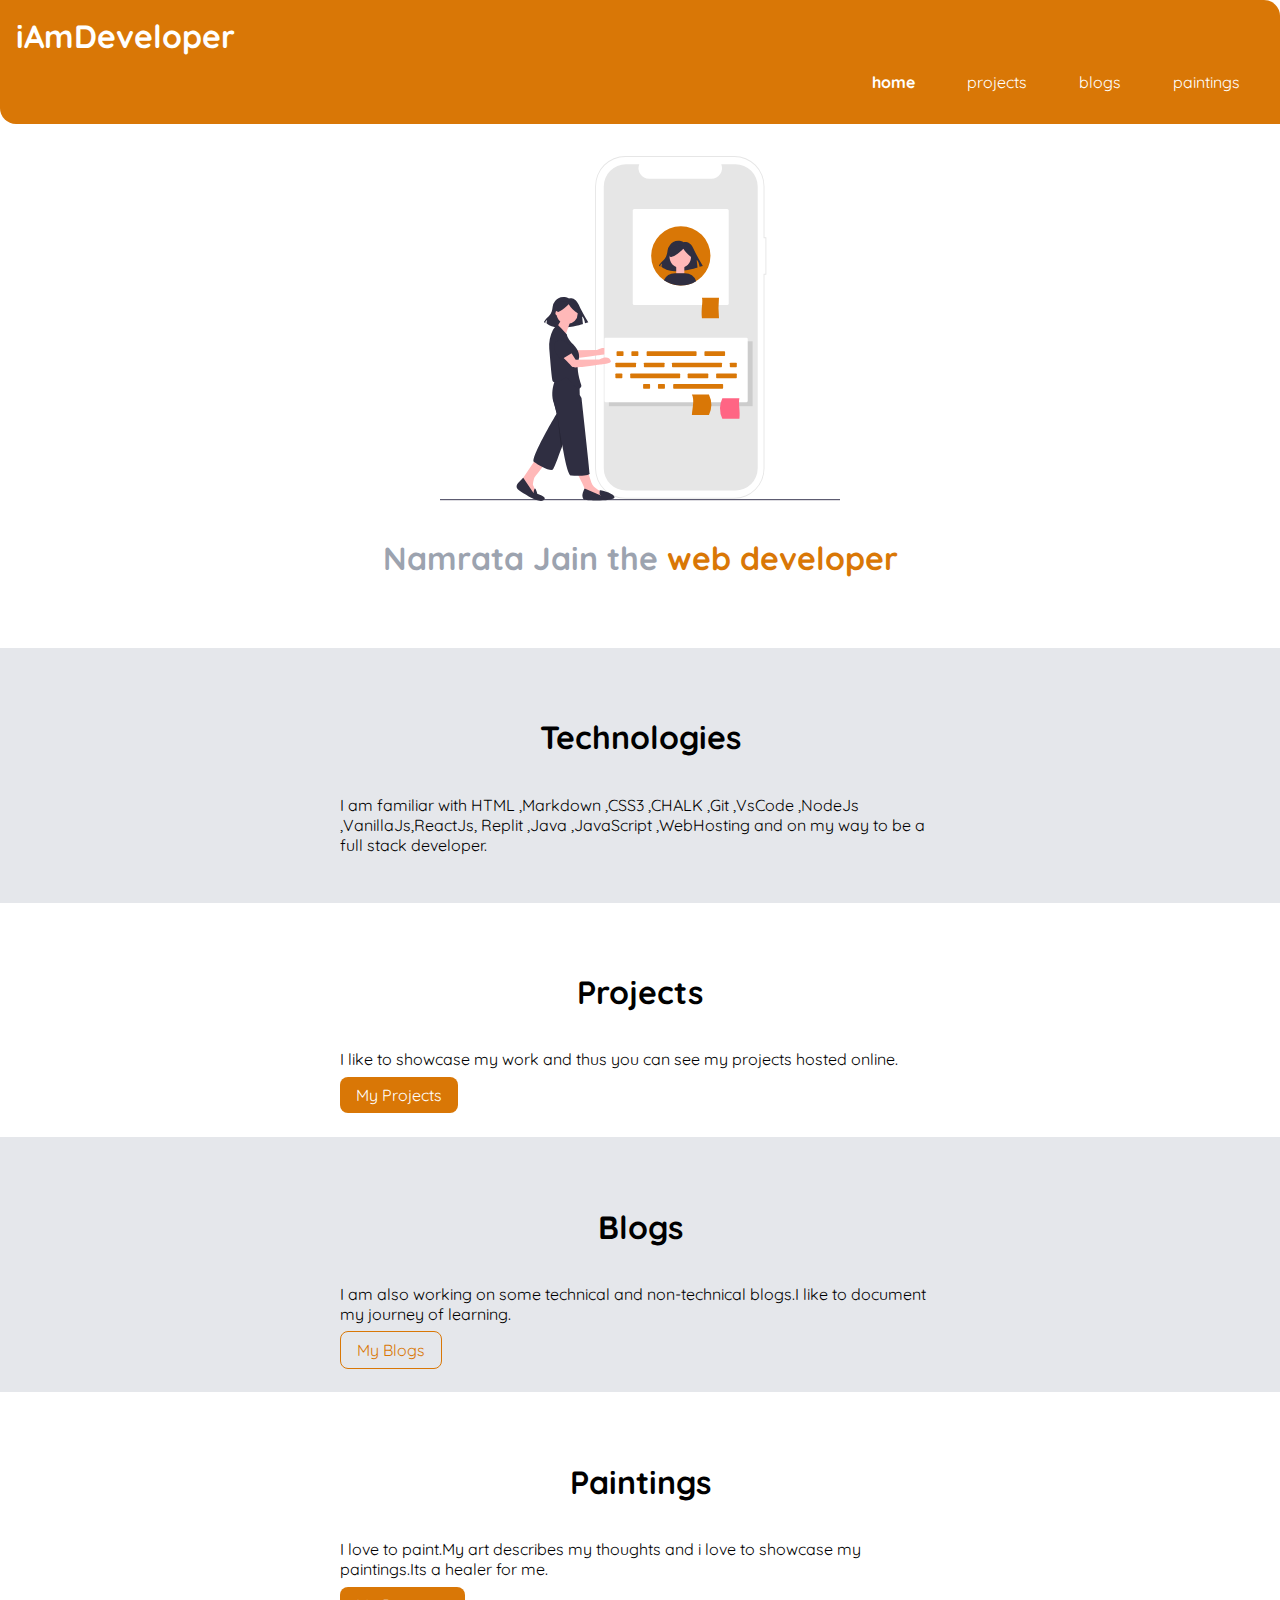
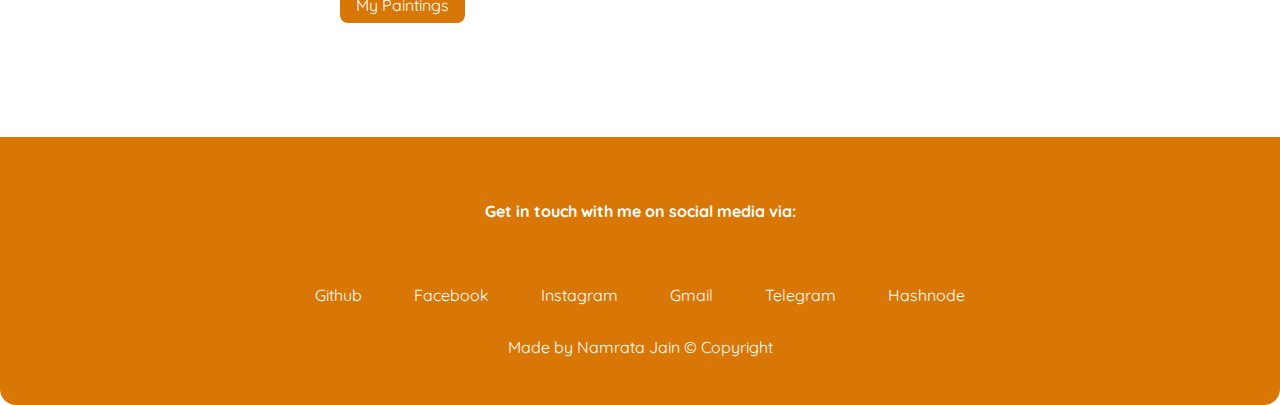
<file: index.html>
<!DOCTYPE html>
<html lang="en">
<head>
    <meta charset="UTF-8">
    <meta http-equiv="X-UA-Compatible" content="IE=edge">
    <meta name="viewport" content="width=1024">
    <meta name="theme-color" content="#D97706">
    <title>Home | NamrataJain</title>
    <link rel="shortcut icon" type="image/png" href="Images/faviconmain.png"/>

    <link href="/style.css" rel="stylesheet" />
</head>
<body>

    <nav class="navigation container">
        <div class="new-brand">iAmDeveloper</div>
        <ul class="list-non-bullet nav-pills">
            <li  class=list-item-inline>
                <a class="link link-active" href="/">home</a>
            </li>
            <li class=list-item-inline>
                <a class="link" href="/projects.html">projects</a>
            </li>
            <li class=list-item-inline>
                <a class="link" href="/blogs.html">blogs</a>
            </li>
            <li class=list-item-inline>
                <a class="link" href="/paintings.html">paintings</a>
            </li>
        </ul>
    </nav>

    <header class="hero">
        <img class="hero-img" src="Images/photo.svg">
        <h1 class="hero-heading">Namrata Jain the<span class="heading-inverted"> web developer</span></h1>
    </header>

    <section class="section offwhite">
        <div class="container container-center">
        <h1>Technologies</h3>
        <p>I am familiar with HTML ,Markdown ,CSS3 ,CHALK ,Git ,VsCode ,NodeJs ,VanillaJs,ReactJs, Replit ,Java ,JavaScript ,WebHosting and on my way to be a full stack developer.</p>
        </div>
    </section>

    <section class="section">
        <div class="container container-center">
        <h1>Projects</h3>
        <p>I like to showcase my work and thus you can see my projects hosted online.</p>
        <a class="link link-primary" href="projects.html">My Projects</a>
        </div>    
    </section>

    <section class="section offwhite">
        <div class="container container-center">
        <h1>Blogs</h3>
        <p>I am also working on some technical and non-technical blogs.I like to document my journey of learning.</p>
        <a class="link link-secondary" href="blogs.html">My Blogs</a>
        </div>
    </section>

    <section class="section">
        <div class="container container-center">
        <h1>Paintings</h3>
        <p>I love to paint.My art describes my thoughts and i love to showcase my paintings.Its a healer for me.</p>
        <a class="link link-primary" href="paintings.html">My Paintings</a>
        </div>    
    </section>

    <div style="height:10vh;"></div>

    <footer class="footer">
        <div class="footer-heading">Get in touch with me on social media via:</div>
        <ul class=list-non-bullet>
            <li class="list-item-inline"><a class="link" href="https://github.com/Namrata-J" target="_blank">Github</a></li>
            <li class="list-item-inline"><a class="link" href="https://www.facebook.com/profile.php?id=100036608312591" target="_blank">Facebook</a></li>
            <li class="list-item-inline"><a class="link" href="https://www.instagram.com/the_dexterous_me?r=nametag" target="_blank">Instagram</a></li>
            <li class="list-item-inline"><a class="link" href="mailto: namratajain29001@gmail.com" target="_blank">Gmail</a></li>
            <li class="list-item-inline"><a class="link" href="https://t.me/Iam_NamrataJain" target="_blank">Telegram</a></li>
            <li class="list-item-inline"><a class="link" href="https://hashnode.com/@namratajain" target="_blank">Hashnode</a></li>
        </ul>
        <p style="text-align: center; color: white;">Made by Namrata Jain © Copyright</p>
        </footer>

        
    
    
    
    

</body>
</html>
</file>
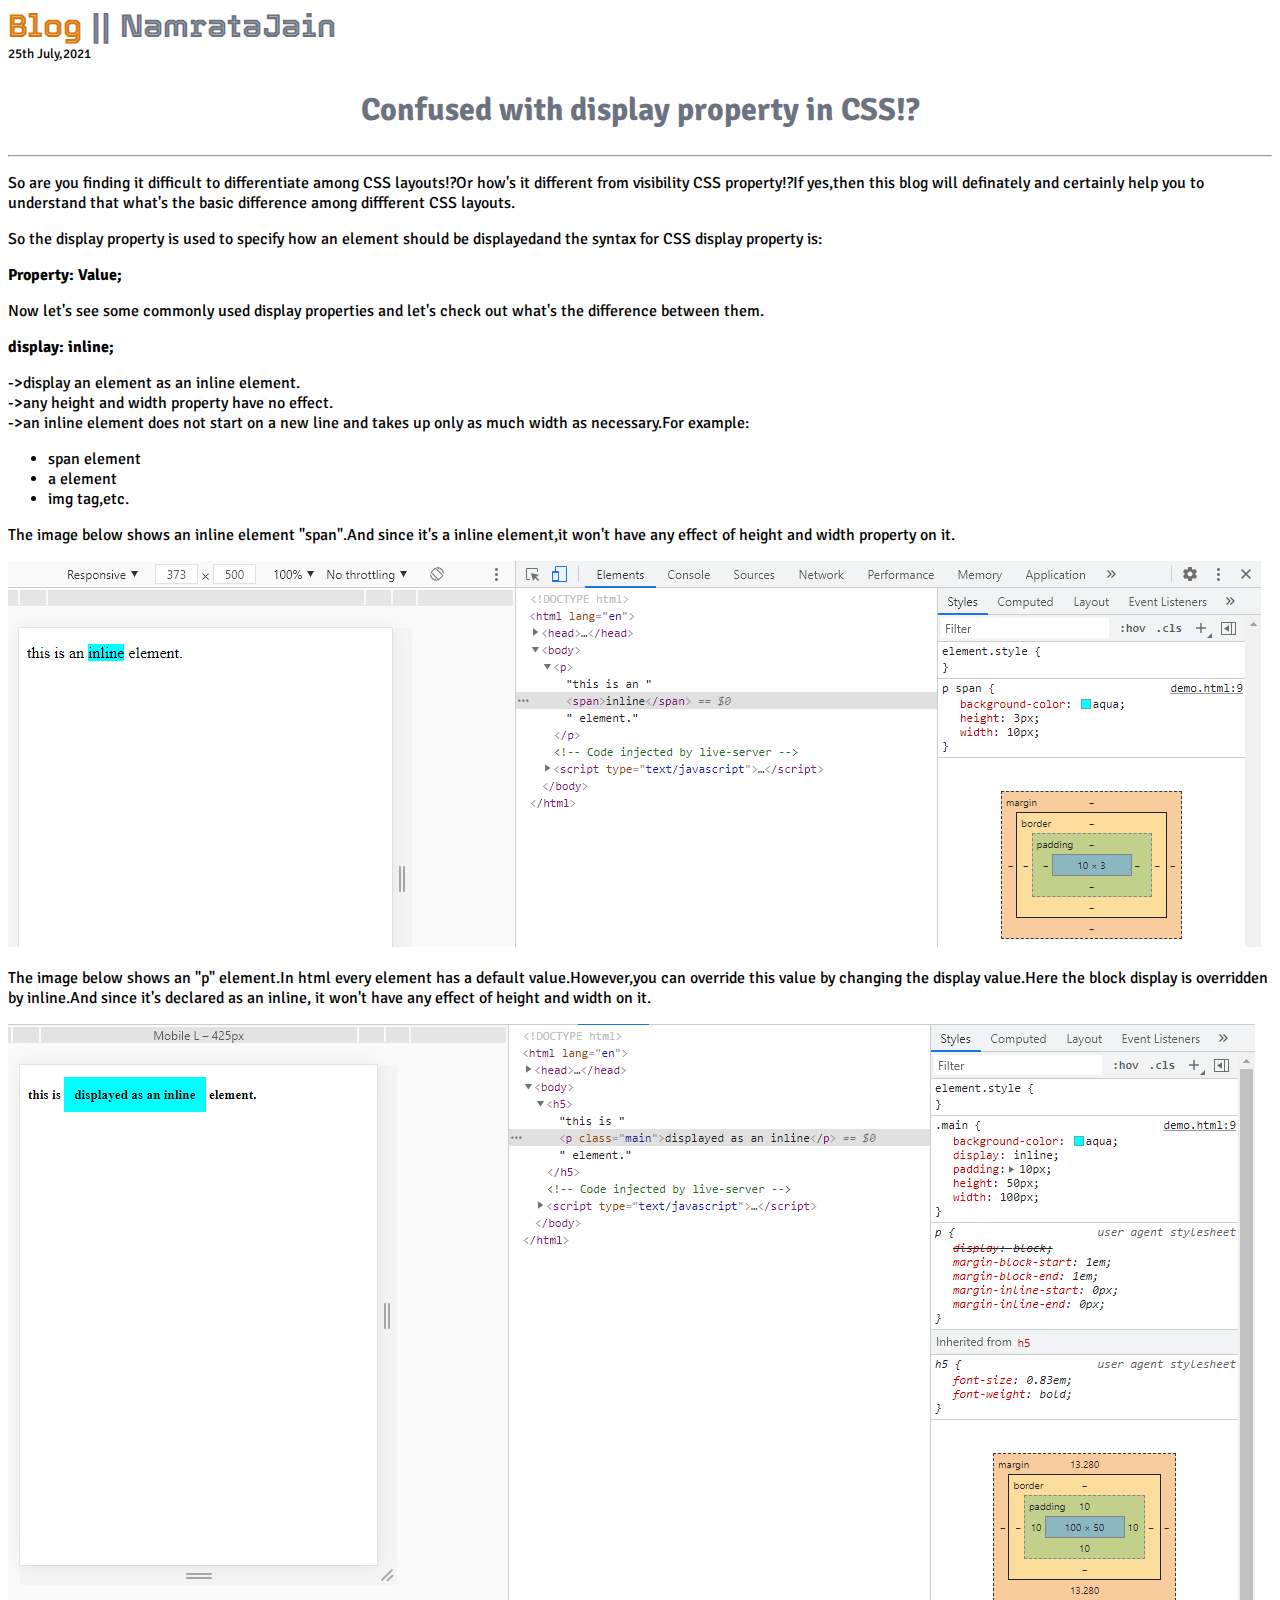
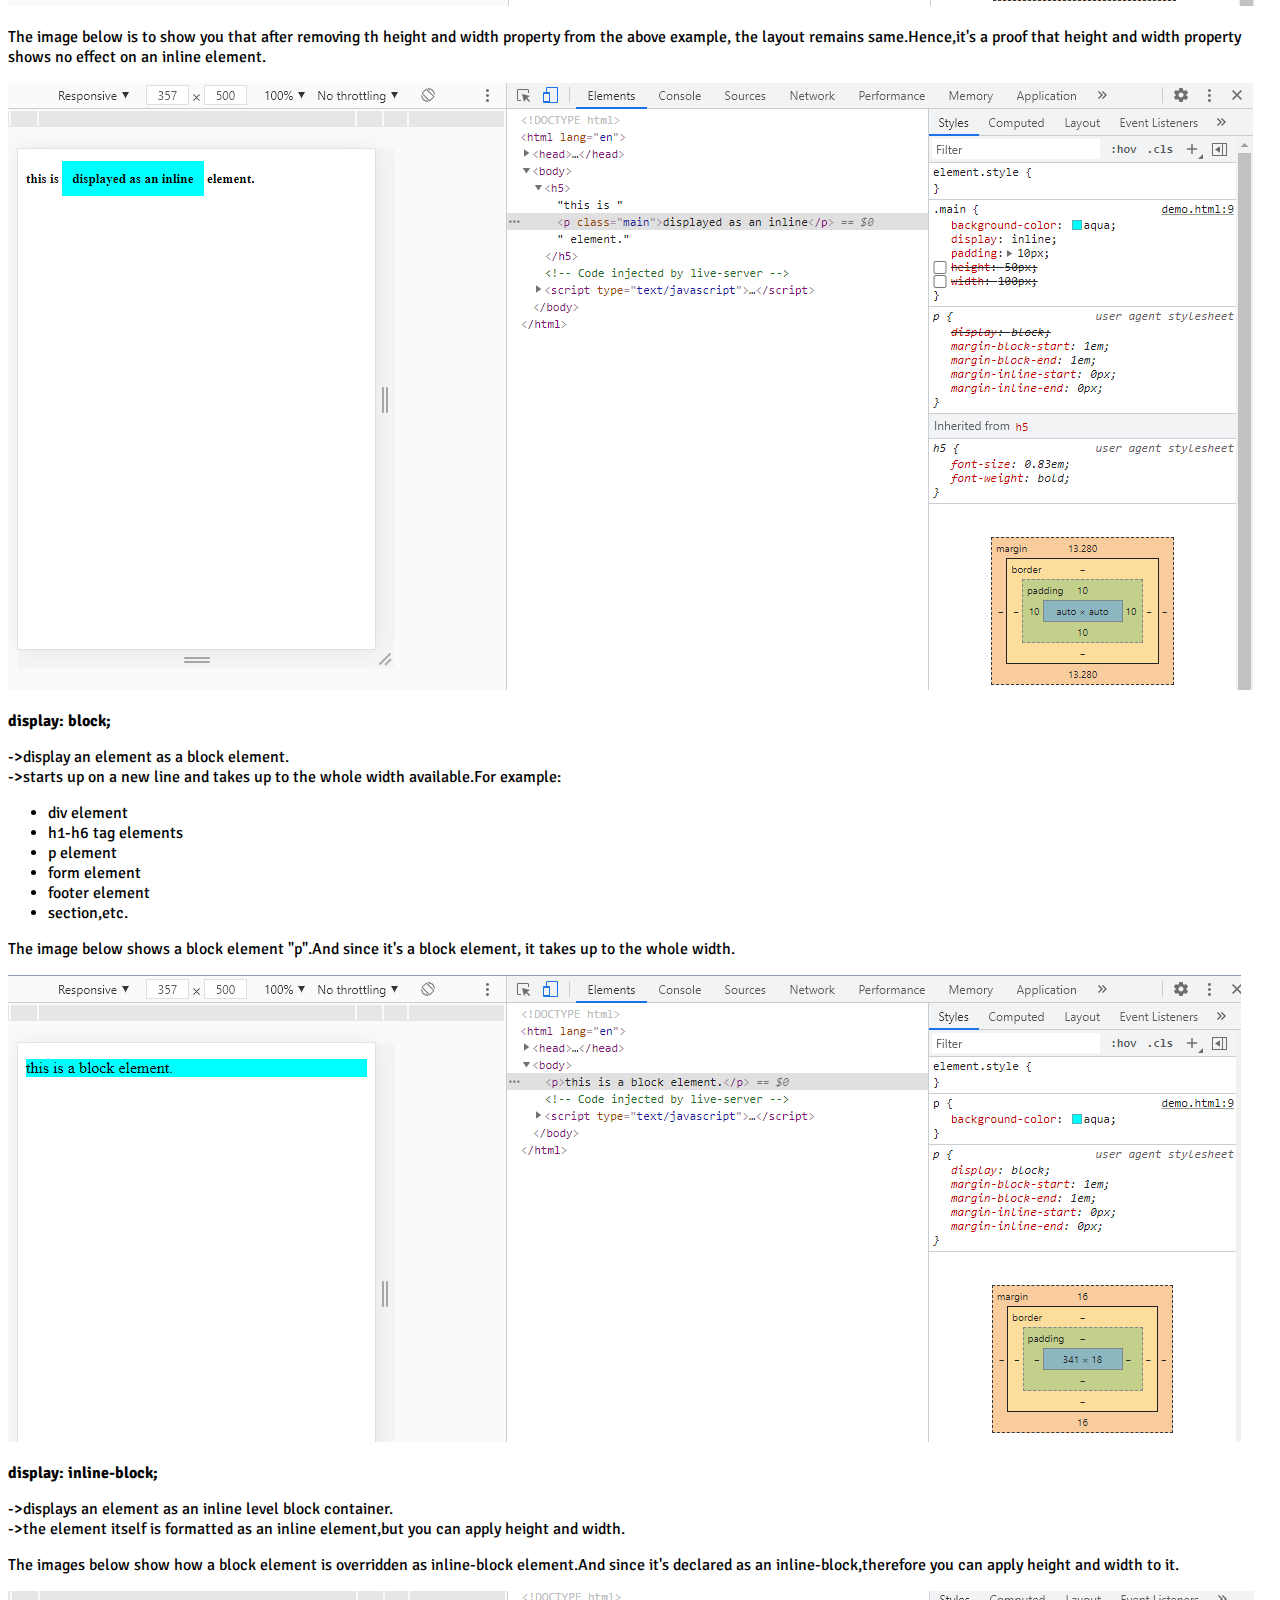
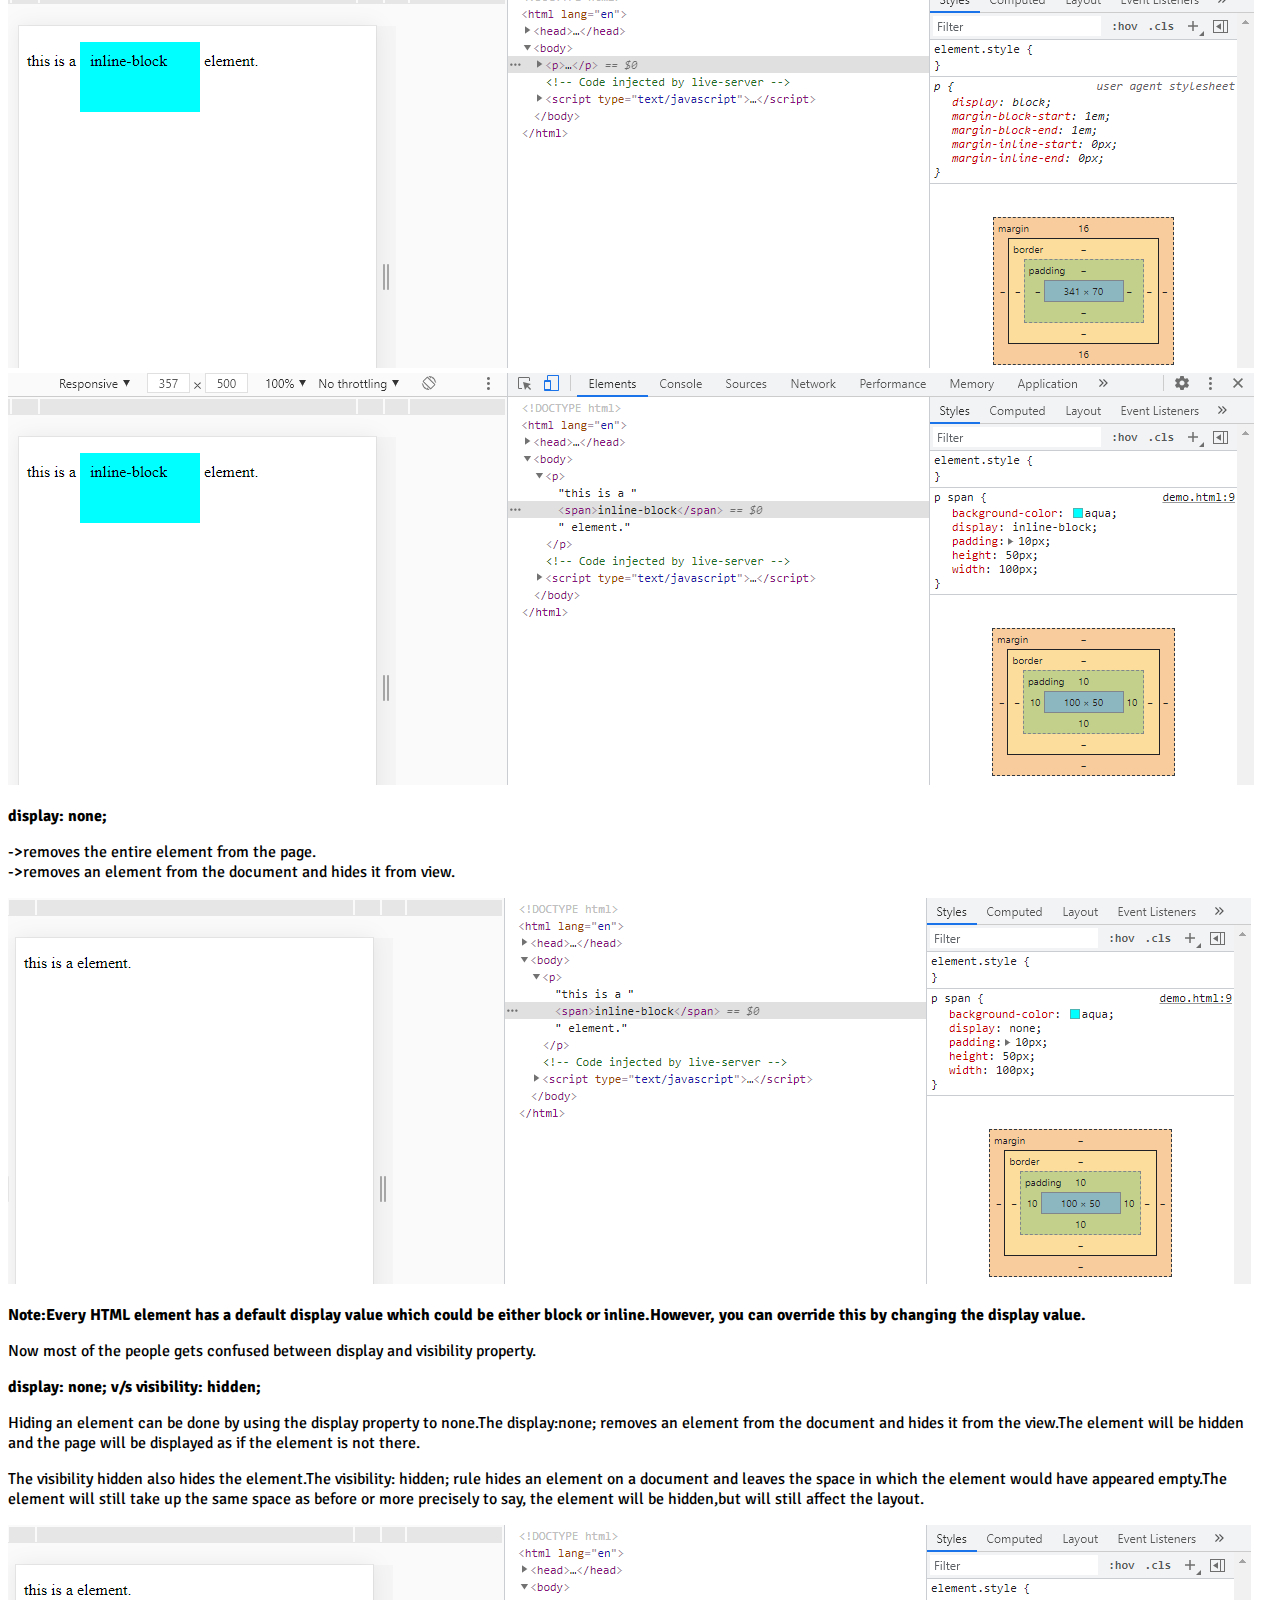
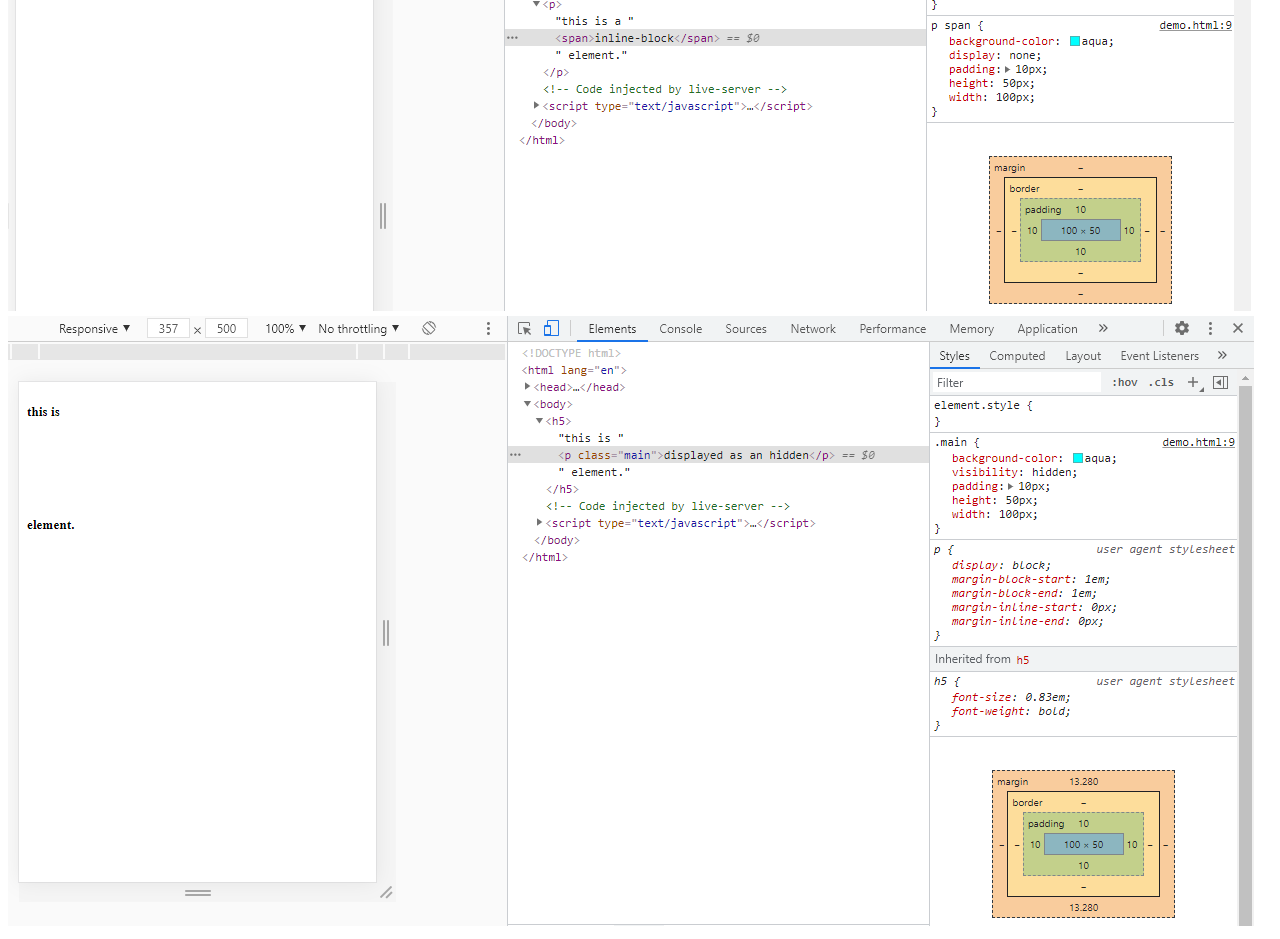
<file: blog1.html>
<!DOCTYPE html>
<html lang="en">
<head>
    <meta charset="UTF-8">
    <meta http-equiv="X-UA-Compatible" content="IE=edge">
    <meta name="viewport" content="width=device-width, initial-scale=1.0">
    <title>Confused with display property in CSS!?</title>

    <link rel="shortcut icon" type="image/png" href="Images/faviconblog.png"/>

    <link rel="stylesheet" href="/blogstyle.css"/>
</head>
<body>
    <h1 class="hero heroblog1">Blog <span class="hero heading">|| NamrataJain</span></h1>
    <small>25th July,2021</small>
    <br>
    <h2 class="head"><bold>Confused with display property in CSS!?</bold></h2>
    <hr>

    <p>So are you finding it difficult to differentiate among CSS layouts!?Or how's it different from visibility CSS property!?If yes,then this blog will definately and certainly help you to understand that what's the basic difference among diffferent CSS layouts.</p>
    <p>So the display property is used to specify how an element should be displayedand the syntax for CSS display property is:</p>
    <p class="syntax"><strong>Property: Value;</strong></p>
    <p>Now let's see some commonly used display properties and let's check out what's the difference between them.</p>

    <p class="value"><strong>display: inline;</strong></p>
    <p>->display an element as an inline element.<br>
       ->any height and width property have no effect.<br>
       ->an inline element does not start on a new line and takes up only as much width as necessary.For example:</p>
    <ul>
        <li>span element</li>
        <li>a element</li>
        <li>img tag,etc.</li>
    </ul> 
    <p>The image below shows an inline element "span".And since it's a inline element,it won't have any effect of height and width property on it.</p>  
    <img src="Images/img1.png">
    <p>The image below shows an "p" element.In html every element has a default value.However,you can override this value by changing the display value.Here the block display is overridden by inline.And since it's declared as an inline, it won't have any effect of height and width on it.</p>
    <img src="Images/img2.png">
    <p>The image below is to show you that after removing th height and width property from the above example, the layout remains same.Hence,it's a proof that height and width property shows no effect on an inline element.</p>
    <img src="Images/img3.png">

    <p class="value"><strong>display: block;</strong></p>
    <p>->display an element as a block element.<br>
       ->starts up on a new line and takes up to the whole width available.For example:</p>
    <ul>
        <li>div element</li>
        <li>h1-h6 tag elements</li>
        <li>p element</li>
        <li>form element</li>
        <li>footer element</li> 
        <li>section,etc.</li>
    </ul>
    <p>The image below shows a block element "p".And since it's a block element, it takes up to the whole width.</p>
    <img src="Images/img4.png">
   
    <p class="value"><strong>display: inline-block;</strong></p>
    <p>->displays an element as an inline level block container.<br>
       ->the element itself is formatted as an inline element,but you can apply height and width.</p>
    <p>The images below show how a block element is overridden as inline-block element.And since it's declared as an inline-block,therefore you can apply height and width to it.</p>   
    <img src="Images/img5.png">
    <img src="Images/img6.png">   

    <p class="value"><strong>display: none;</strong></p>
    <p>->removes the entire element from the page.<br>
       ->removes an element from the document and hides it from view.</p>
    <img src="Images/img7.png">  

    <p class="note"><strong> Note:Every HTML element has a default display value which could be either block or inline.However, you can override this by changing the display value.</strong></p>
    <p>Now most of the people gets confused between display and visibility property.</p>
    <p class="value"><strong>display: none; v/s visibility: hidden;</strong></p>
    <p>Hiding an element can be done by using the display property to none.The display:none; removes an element from the document and hides it from the view.The element will be hidden and the page will be displayed as if the element is not there.</p>
    <p>The visibility hidden also hides the element.The visibility: hidden; rule hides an element on a document and leaves the space in which the element would have appeared empty.The element will still take up the same space as before or more precisely to say, the element will be hidden,but will still affect the layout.</p>
    <img src="Images/img7.png"> 
    <img src="Images/img8.png"> 
</body>
</html>
</file>
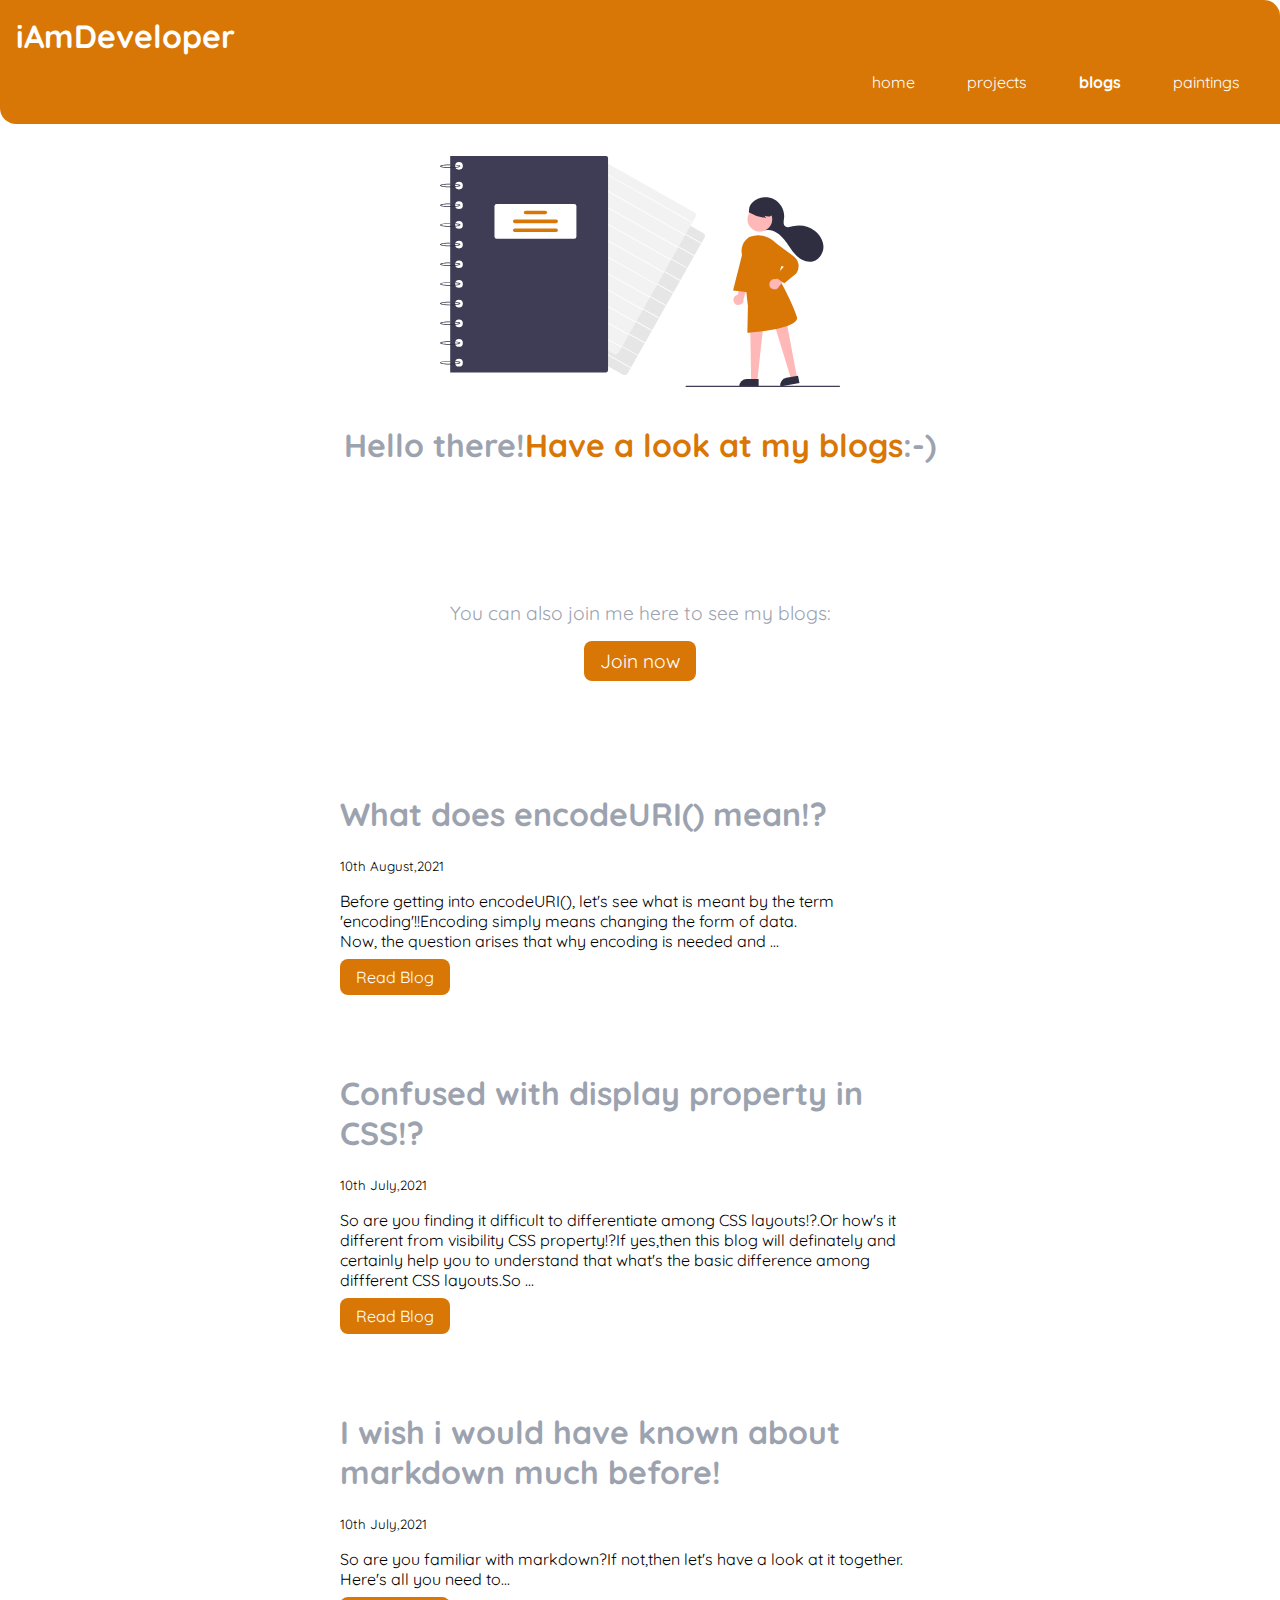
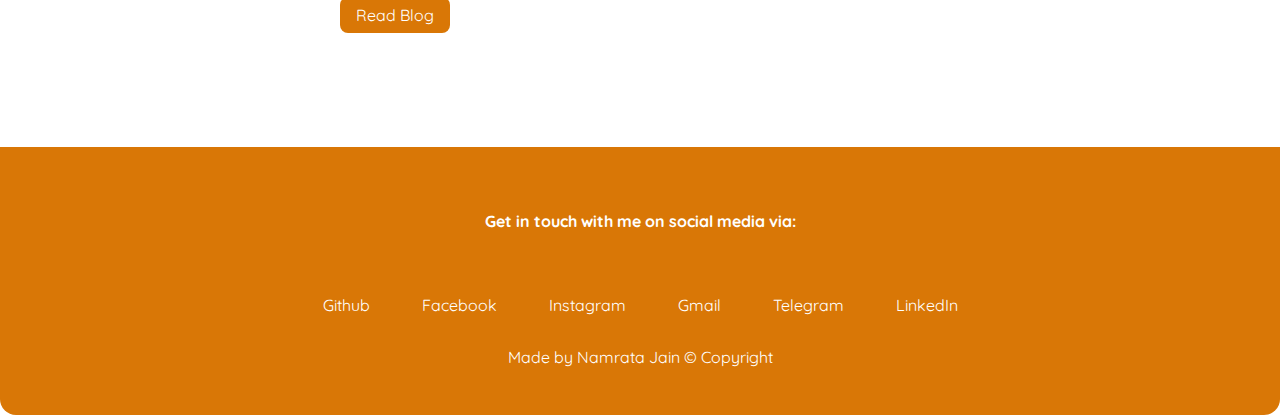
<file: blogs.html>
<!DOCTYPE html>
<html lang="en">
<head>
    <meta charset="UTF-8">
    <meta http-equiv="X-UA-Compatible" content="IE=edge">
    <meta name="viewport" content="width=1024">
    <meta name="theme-color" content="#D97706">
    <title>Blogs | NamrataJain</title>
    <link rel="shortcut icon" type="image/png" href="Images/faviconmain.png"/>

    <link href="/style.css" rel="stylesheet" />
</head>
<body>
    <nav class="navigation container">
        <div class="new-brand">iAmDeveloper</div>
        <ul class="list-non-bullet nav-pills">
            <li  class=list-item-inline>
                <a class="link" href="index.html">home</a>
            </li>
            <li class=list-item-inline>
                <a class="link" href="projects.html">projects</a>
            </li>
            <li class=list-item-inline>
                <a class="link link-active" href="blogs.html">blogs</a>
            </li>
            <li class=list-item-inline>
                <a class="link" href="paintings.html">paintings</a>
            </li>
        </ul>
    </nav>

    <header class="hero">
        <img class="hero-img" src="Images/blog.svg">
        <h1 class="hero-heading">Hello there!<span class="heading-inverted">Have a look at my blogs</span>:-)</h1>
    </header>

    <section class="section">
        <div class="container container-center">
    <p class="join">You can also join me here to see my blogs: <br><br><a class="link link-primary" href="https://hashnode.com/@namratajain">Join now</a></p>
        </div>
    </section> 

    <section class="section">
        <div class="container container-center">
            <h1 class="section special">What does encodeURI() mean!?</h1>
            <small>10th August,2021</small>
            <p>Before getting into encodeURI(), let's see what is meant by the term 'encoding'!!Encoding simply means changing the form of data.<br>Now, the question arises that why encoding is needed and ...</p>
            <a class="link link-primary" href="https://namratajain.hashnode.dev/what-does-encodeuri-mean" target="_blank">Read Blog</a>
        </div>    
    </section>

    <section class="section">
        <div class="container container-center">
            <h1 class="section special">Confused with display property in CSS!?</h1>
            <small>10th July,2021</small>
            <p>So are you finding it difficult to differentiate among CSS layouts!?.Or how's it different from visibility CSS property!?If yes,then this blog will definately and certainly help you to understand that what's the basic difference among diffferent CSS layouts.So ...</p>
            <a class="link link-primary" href="/blog1.html" target="_blank">Read Blog</a>
        </div>    
    </section>

    <section class="section">
        <div class="container container-center">
            <h1 class="section special">I wish i would have known about markdown much before!</h1>
            <small>10th July,2021</small>
            <p>So are you familiar with markdown?If not,then let's have a look at it together.<br>Here's all you need to...</p>
            <a class="link link-primary" href="/markdown.html" target="_blank">Read Blog</a>
        </div>    
    </section>

    <div style="height:10vh;"></div>

    <footer class="footer">
        <div class="footer-heading">Get in touch with me on social media via:</div>
        <ul class=list-non-bullet>
            <li class="list-item-inline"><a class="link" href="https://github.com/Namrata-J" target="_blank">Github</a></li>
            <li class="list-item-inline"><a class="link" href="https://www.facebook.com/profile.php?id=100036608312591" target="_blank">Facebook</a></li>
            <li class="list-item-inline"><a class="link" href="https://www.instagram.com/the_dexterous_me?r=nametag" target="_blank">Instagram</a></li>
            <li class="list-item-inline"><a class="link" href="mailto: namratajain29001@gmail.com" target="_blank">Gmail</a></li>
            <li class="list-item-inline"><a class="link" href="https://t.me/Iam_NamrataJain" target="_blank">Telegram</a></li>
            <li class="list-item-inline"><a class="link" href="https://www.linkedin.com/in/namrata-jain-2b6203216/" target="_blank">LinkedIn</a></li>
        </ul>
        <p style="text-align: center; color: white;">Made by Namrata Jain © Copyright</p>
        </footer>

        
</body>
</html>
</file>
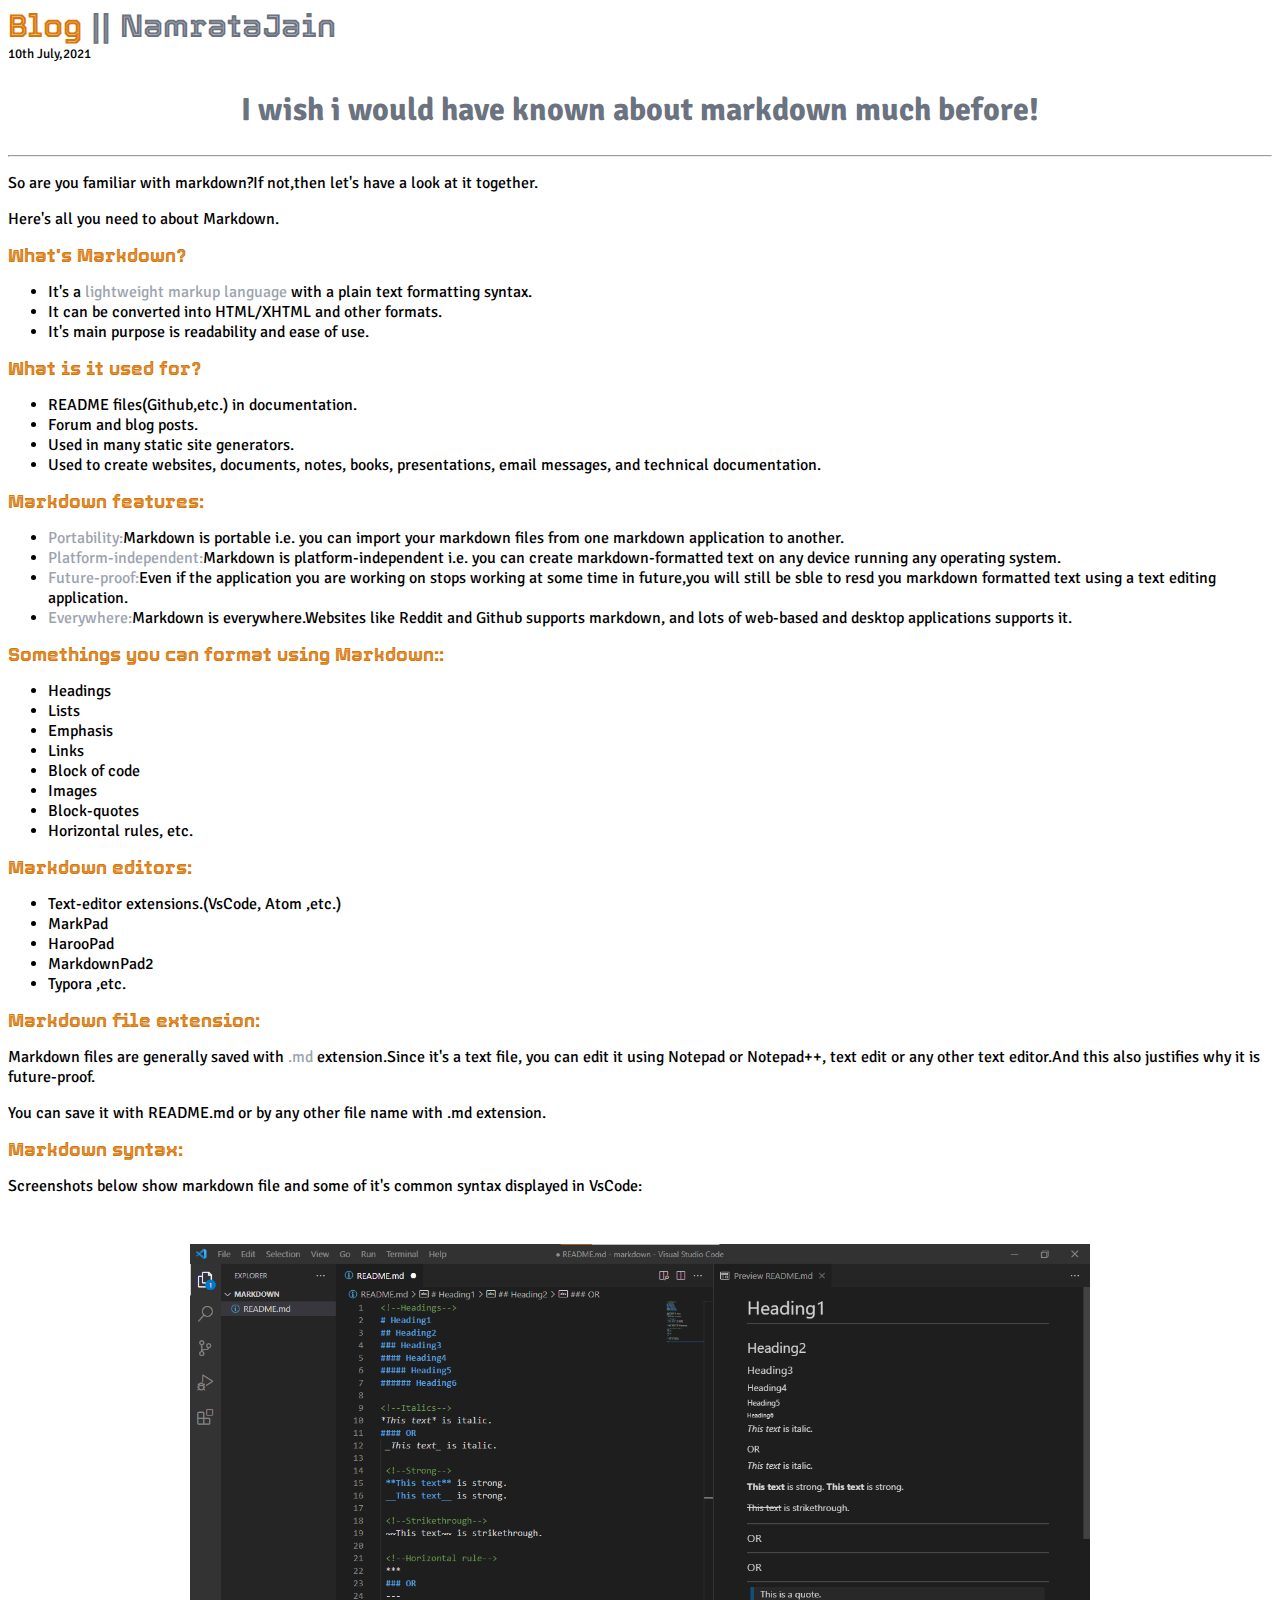
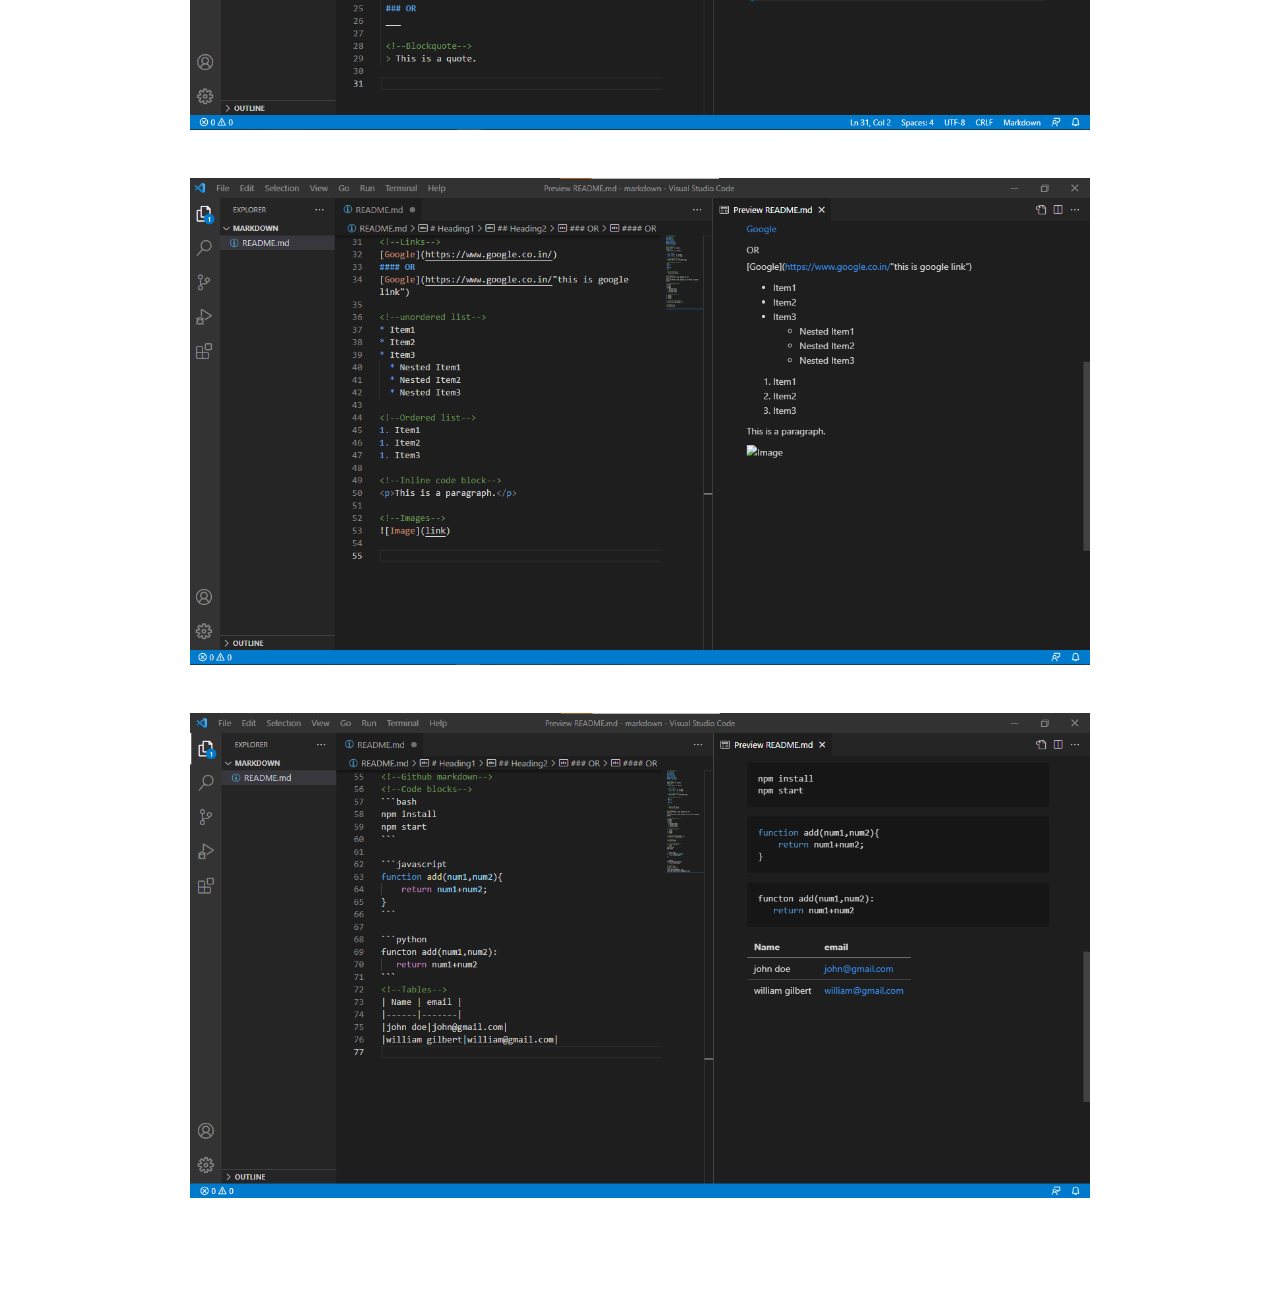
<file: markdown.html>
<!DOCTYPE html>
<html lang="en">
<head>
    <meta charset="UTF-8">
    <meta http-equiv="X-UA-Compatible" content="IE=edge">
    <meta name="viewport" content="width=1024">
    <title>Blog | NamrataJain</title>
    <link rel="shortcut icon" type="image/png" href="Images/faviconblog.png"/>

    <link href="/blogstyle.css" rel="stylesheet" />
</head>
<body>
    <h1 class="hero">Blog <span class="hero heading">|| NamrataJain</span></h1>
    <small>10th July,2021</small>
    <br>
    <h2 class="head"><bold>I wish i would have known about markdown much before!</bold></h2>
    <hr>
    
    <p>So are you familiar with markdown?If not,then let's have a look at it together.</p>
    <p>Here's all you need to about Markdown.</p>

    <h3 class="hero heading">What's Markdown?</h3>
    <ul>
        <li>It's a <span>lightweight markup language</span> with a plain text formatting syntax.</li>
        <li>It can be converted into HTML/XHTML and other formats.</li>
        <li>It's main purpose is readability and ease of use.</li>
    </ul>

    <h3 class="hero heading">What is it used for?</h3>
    <ul>
        <li>README files(Github,etc.) in documentation.</li>
        <li>Forum and blog posts.</li>
        <li>Used in many static site generators.</li>
        <li>Used to create websites, documents, notes, books, presentations, email messages, and technical documentation.</li>
    </ul>

    <h3 class="hero heading">Markdown features:</h3>
    <ul>
        <li><span>Portability:</span>Markdown is portable i.e. you can import your markdown files from one markdown application to another.</li>
        <li><span>Platform-independent:</span>Markdown is platform-independent i.e. you can create markdown-formatted text on any device running any operating system.</li>
        <li><span>Future-proof:</span>Even if the application you are working on stops working at some time in future,you will still be sble to resd you markdown formatted text using a text editing application.</li>
        <li><span>Everywhere:</span>Markdown is everywhere.Websites like Reddit and Github supports markdown, and lots of web-based and desktop applications supports it.</li>
    </ul>

    <h3 class="hero heading">Somethings you can format using Markdown::</h3>
    <ul>
        <li>Headings</li>
        <li>Lists</li>
        <li>Emphasis</li>
        <li>Links</li>
        <li>Block of code</li>
        <li>Images</li>
        <li>Block-quotes</li>
        <li>Horizontal rules, etc.</li>
    </ul>

    <h3 class="hero heading">Markdown editors:</h3>
    <ul>
        <li>Text-editor extensions.(VsCode, Atom ,etc.)</li>
        <li>MarkPad</li>
        <li>HarooPad</li>
        <li>MarkdownPad2</li>
        <li>Typora ,etc.</li>
    </ul>

    <h3 class="hero heading">Markdown file extension:</h3>
    <p>Markdown files are generally saved with <span>.md</span> extension.Since it's a text file, you can edit it using Notepad or Notepad++, text edit or any other text editor.And this also justifies why it is future-proof.</p>
    <p>
        You can save it with README.md or by any other file name with .md extension.
    </p>

    <h3 class="hero heading">Markdown syntax:</h3>
    <p>Screenshots below show markdown file and some of it's common syntax displayed in VsCode:</p>
    <img class="photo" src="Images/markdown-syntax1.png">
    <img class="photo" src="Images/markdown-syntax2.png">
    <img class="photo" src="Images/markdown-syntax3.png">

    <div style="height:10vh;"></div>
</body>
</html>
</file>
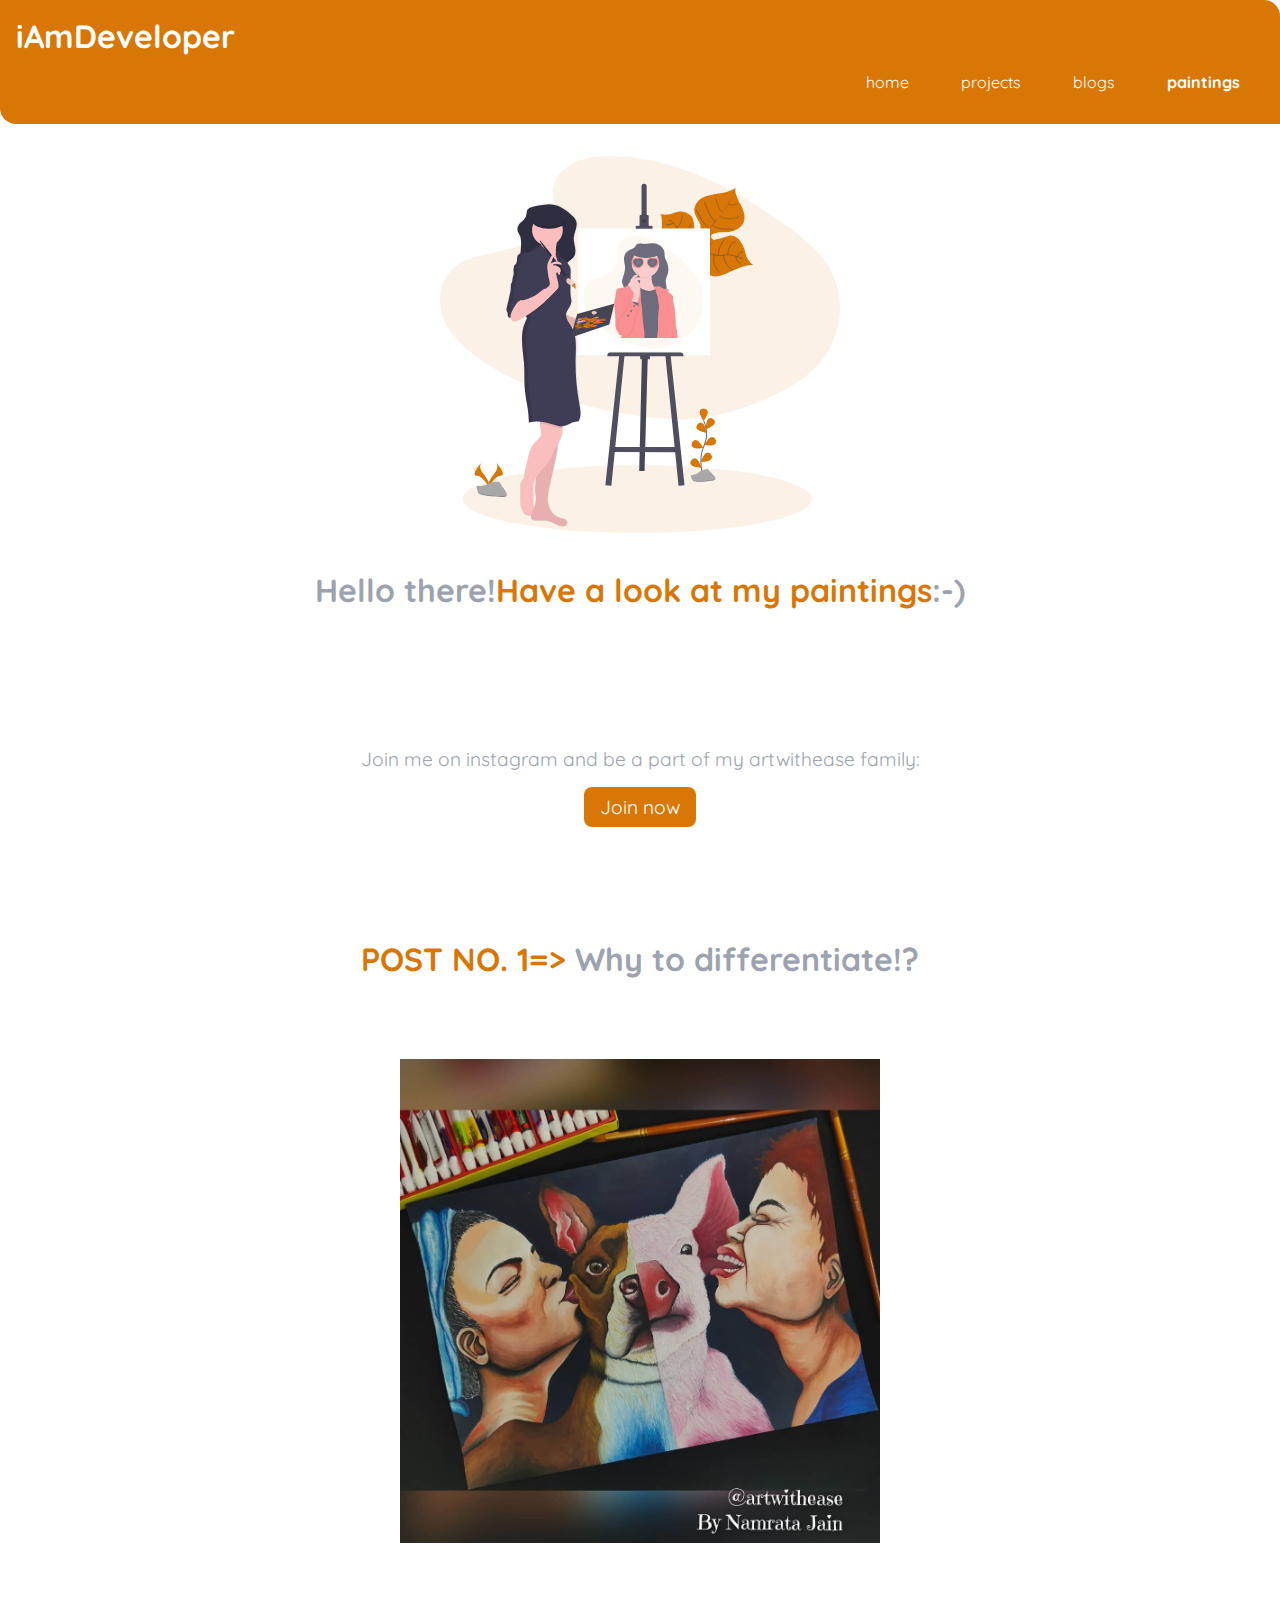
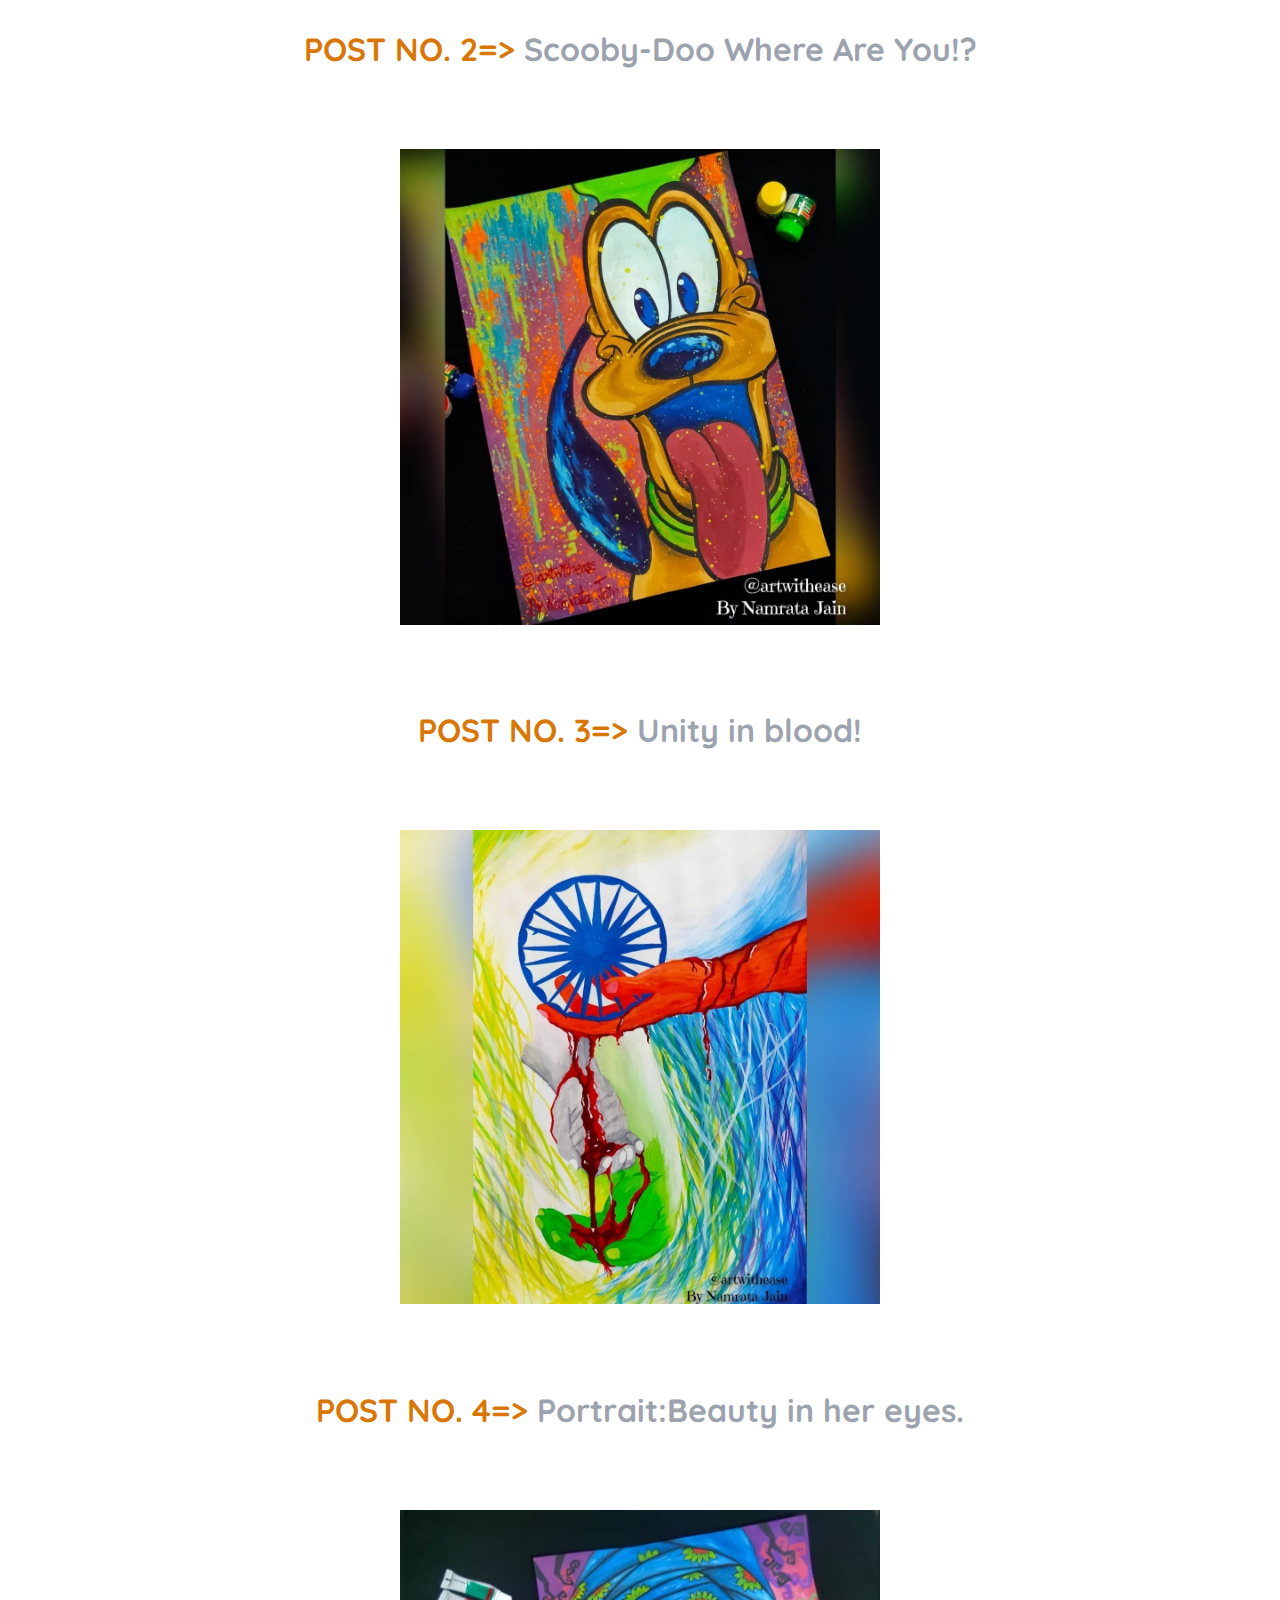
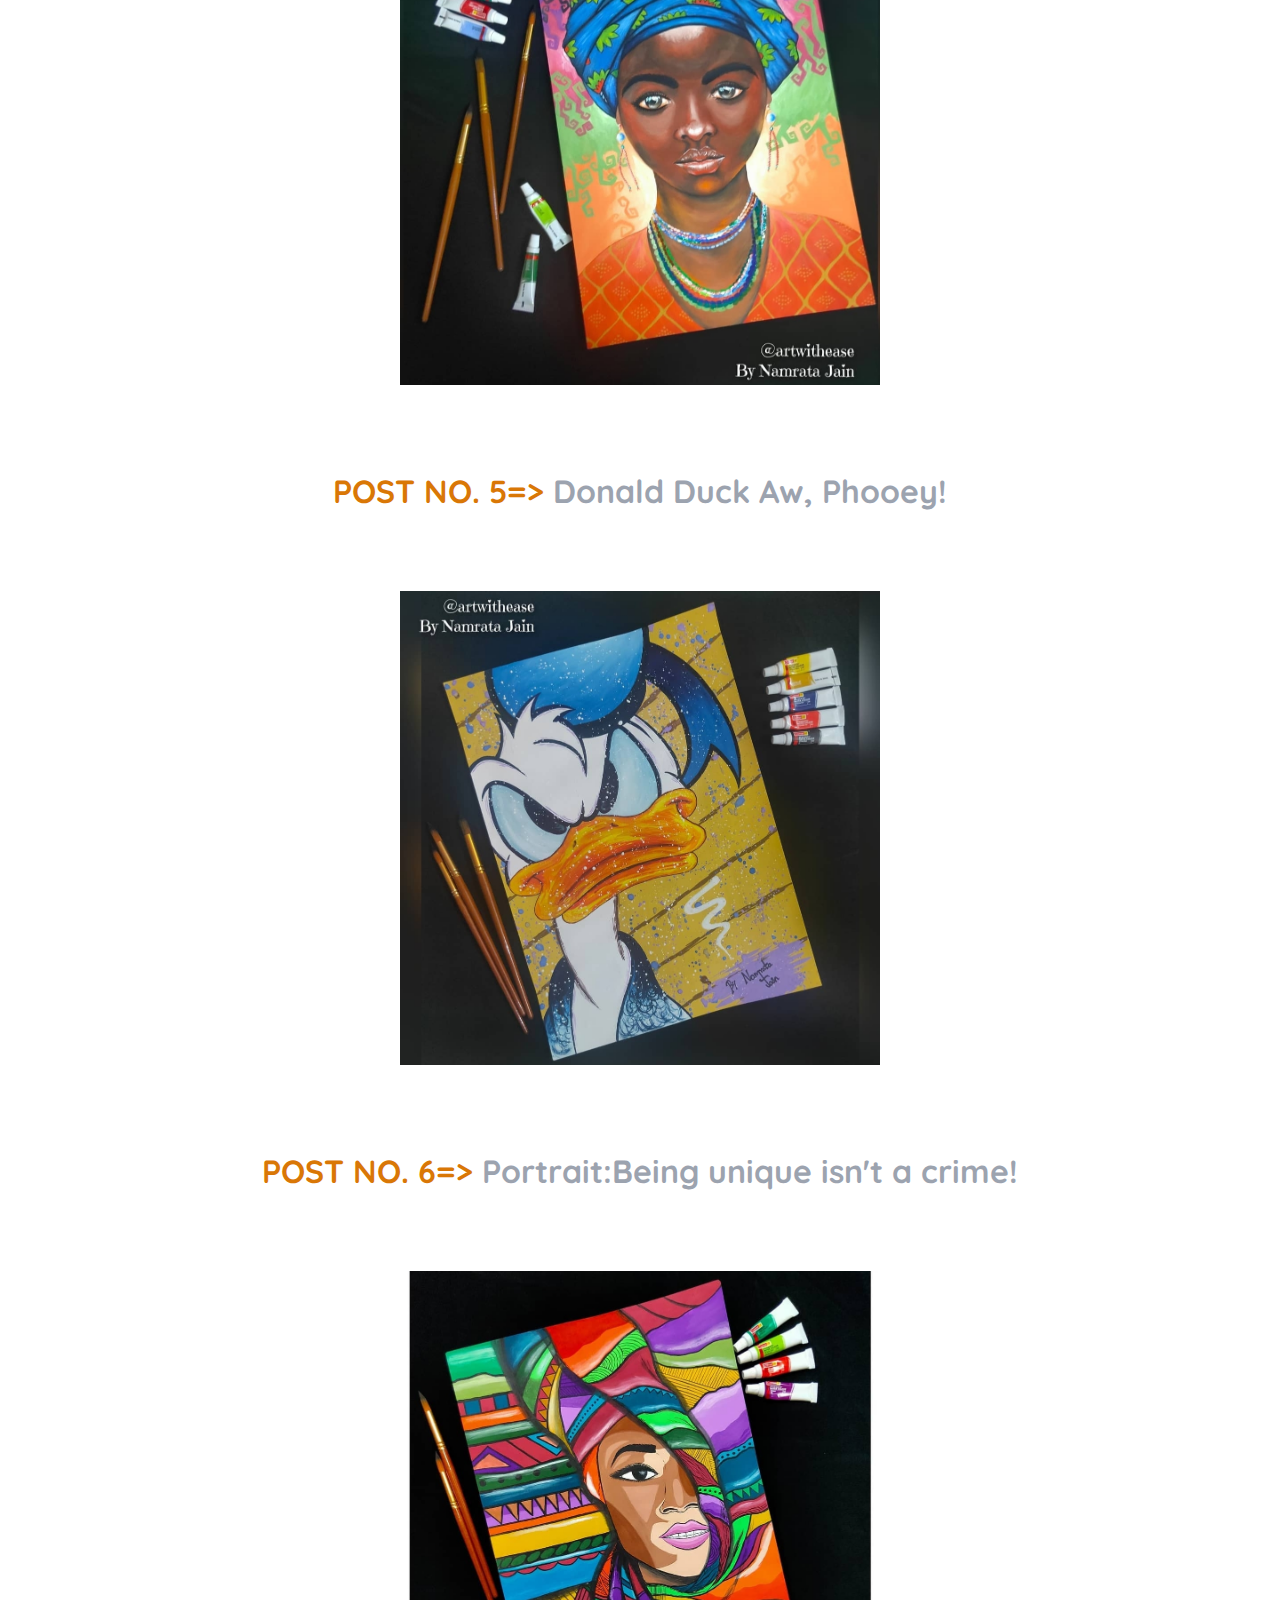
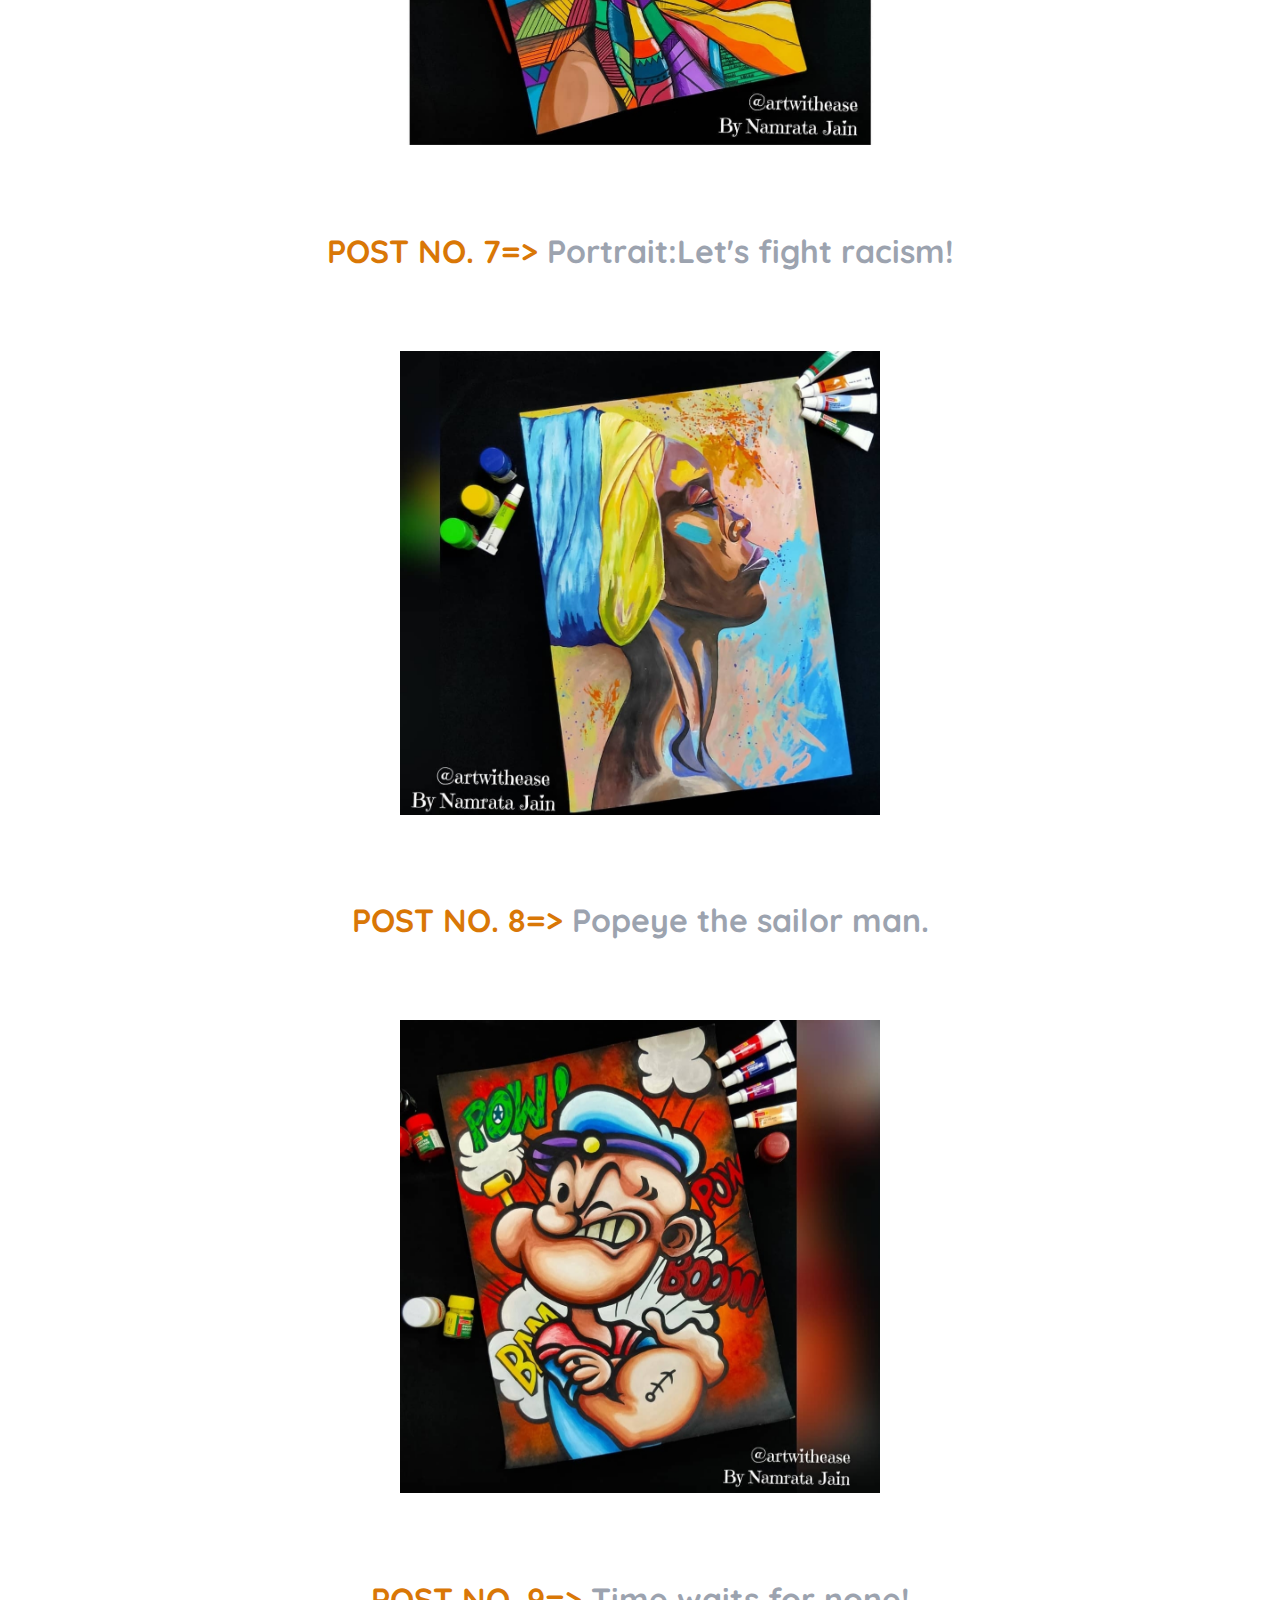
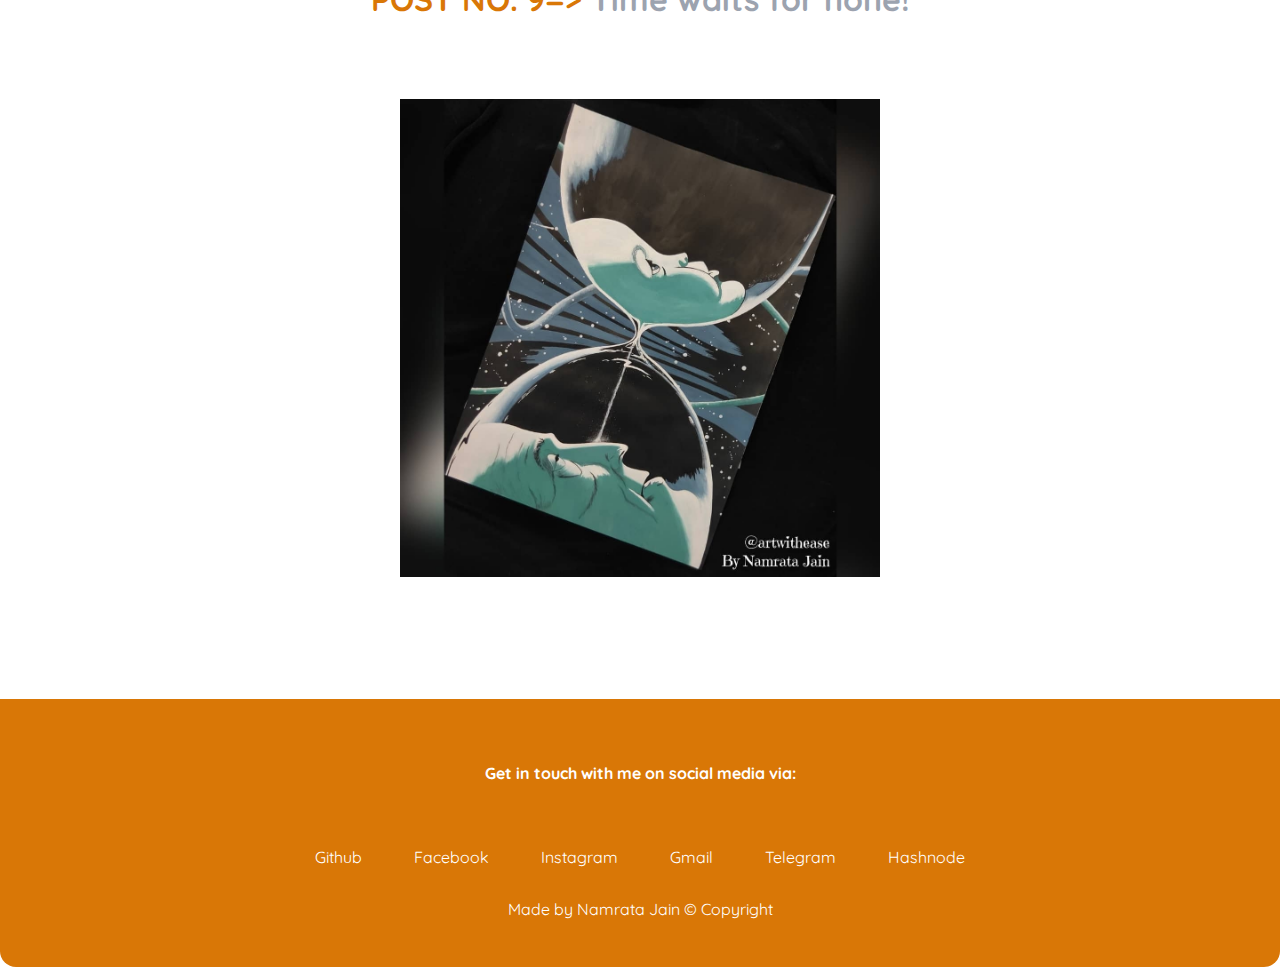
<file: paintings.html>
<!DOCTYPE html>
<html lang="en">
<head>
    <meta charset="UTF-8">
    <meta http-equiv="X-UA-Compatible" content="IE=edge">
    <meta name="viewport" content="width=1024">
    <meta name="theme-color" content="#D97706">
    <title>Paintings | NamrataJain</title>
    <link rel="shortcut icon" type="image/png" href="Images/faviconmain.png"/>

    <link href="/style.css" rel="stylesheet" />
</head>
<body>
    <nav class="navigation container">
        <div class="new-brand">iAmDeveloper</div>
        <ul class="list-non-bullet nav-pills">
            <li  class=list-item-inline>
                <a class="link" href="index.html">home</a>
            </li>
            <li class=list-item-inline>
                <a class="link" href="projects.html">projects</a>
            </li>
            <li class=list-item-inline>
                <a class="link" href="blogs.html">blogs</a>
            </li>
            <li class=list-item-inline>
                <a class="link link-active" href="paintings.html">paintings</a>
            </li>
        </ul>
    </nav>

    <header class="hero">
        <img class="hero-img" src="Images/painting.svg">
        <h1 class="hero-heading">Hello there!<span class="heading-inverted">Have a look at my paintings</span>:-)</h1>
    </header>

    <section class="section">
        <div class="container container-center">
    <p class="join">Join me on instagram and be a part of my artwithease family: <br><br><a class="link link-primary" href="https://www.instagram.com/artwithease">Join now</a></p>
        </div>
    </section>  
    
    <div class="ab">
        <h1 class="ab abcd"><span class="heading-inverted">POST NO. 1=></span> Why to differentiate!?</h1>
        <img class="ab abc" src="Images/ss5.png">
    </div>
    <div class="ab">
        <h1 class="ab abcd"><span class="heading-inverted">POST NO. 2=></span> Scooby-Doo Where Are You!?</h1>
        <img class="ab abc" src="Images/ss9.png">
    </div> <div class="ab">
        <h1 class="ab abcd"><span class="heading-inverted">POST NO. 3=></span> Unity in blood!</h1>
        <img class="ab abc" src="Images/ss1.png">
    </div>
    <div class="ab">
        <h1 class="ab abcd"><span class="heading-inverted">POST NO. 4=></span> Portrait:Beauty in her eyes.</h1>
        <img class="ab abc" src="Images/ss8.png">
    </div>
    <div class="ab">
        <h1 class="ab abcd"><span class="heading-inverted">POST NO. 5=></span> Donald Duck Aw, Phooey!</h1>
        <img class="ab abc" src="Images/ss6.png">
    </div>
    <div class="ab">
        <h1 class="ab abcd"><span class="heading-inverted">POST NO. 6=></span> Portrait:Being unique isn't a crime!</h1>
        <img class="ab abc" src="Images/ss2.png">
    </div>
    <div class="ab">
        <h1 class="ab abcd"><span class="heading-inverted">POST NO. 7=></span> Portrait:Let's fight racism!</h1>
        <img class="ab abc" src="Images/ss3.png">
    </div>
    <div class="ab">
        <h1 class="ab abcd"><span class="heading-inverted">POST NO. 8=></span> Popeye the sailor man.</h1>
        <img class="ab abc" src="Images/ss4.png">
    </div>
    <div class="ab">
        <h1 class="ab abcd"><span class="heading-inverted">POST NO. 9=></span> Time waits for none!</h1>
        <img class="ab abc" src="Images/ss7.png">
    </div>
   

    <div style="height:10vh;"></div>

    <footer class="footer">
        <div class="footer-heading">Get in touch with me on social media via:</div>
        <ul class=list-non-bullet>
            <li class="list-item-inline"><a class="link" href="https://github.com/Namrata-J" target="_blank">Github</a></li>
            <li class="list-item-inline"><a class="link" href="https://www.facebook.com/profile.php?id=100036608312591" target="_blank">Facebook</a></li>
            <li class="list-item-inline"><a class="link" href="https://www.instagram.com/the_dexterous_me?r=nametag" target="_blank">Instagram</a></li>
            <li class="list-item-inline"><a class="link" href="mailto: namratajain29001@gmail.com" target="_blank">Gmail</a></li>
            <li class="list-item-inline"><a class="link" href="https://t.me/Iam_NamrataJain" target="_blank">Telegram</a></li>
            <li class="list-item-inline"><a class="link" href="https://hashnode.com/@namratajain" target="_blank">Hashnode</a></li>
        </ul>
        <p style="text-align: center; color: white;">Made by Namrata Jain © Copyright</p>
        </footer>

        
</body>
</html>
</file>
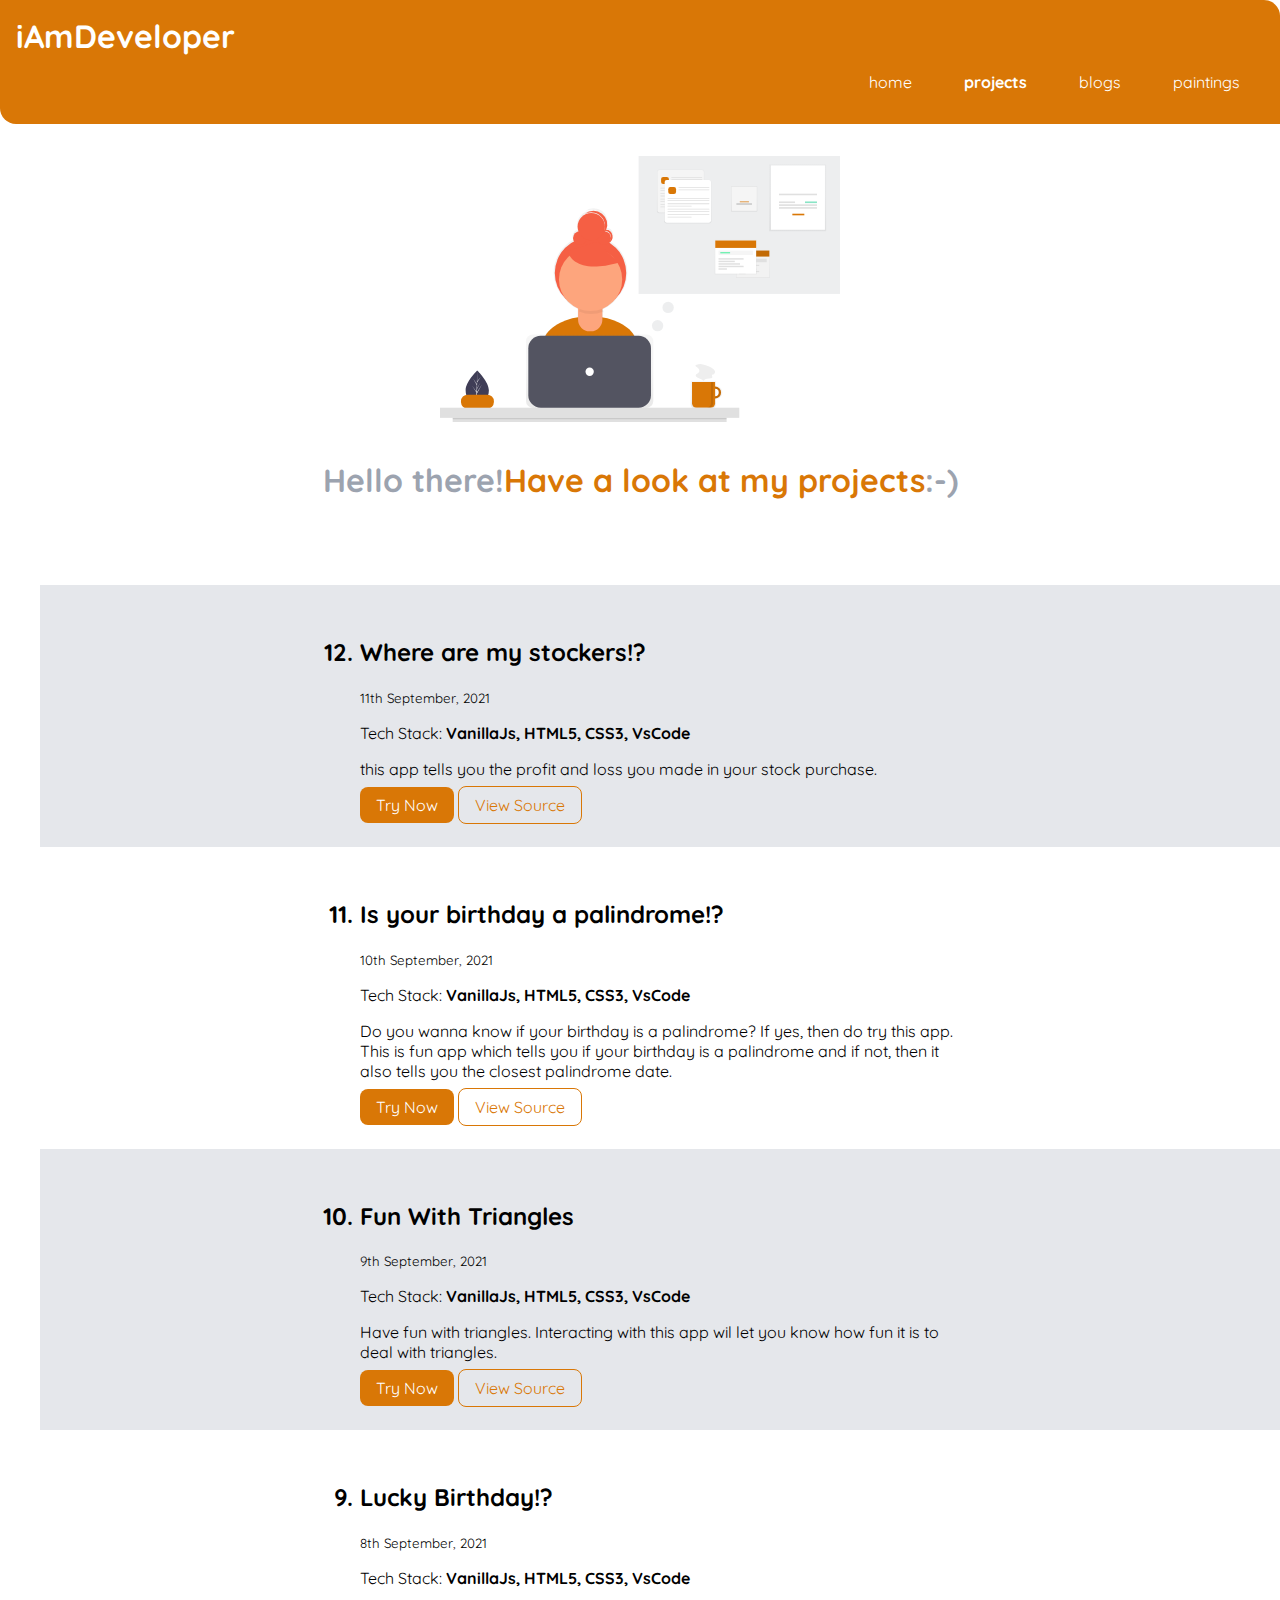
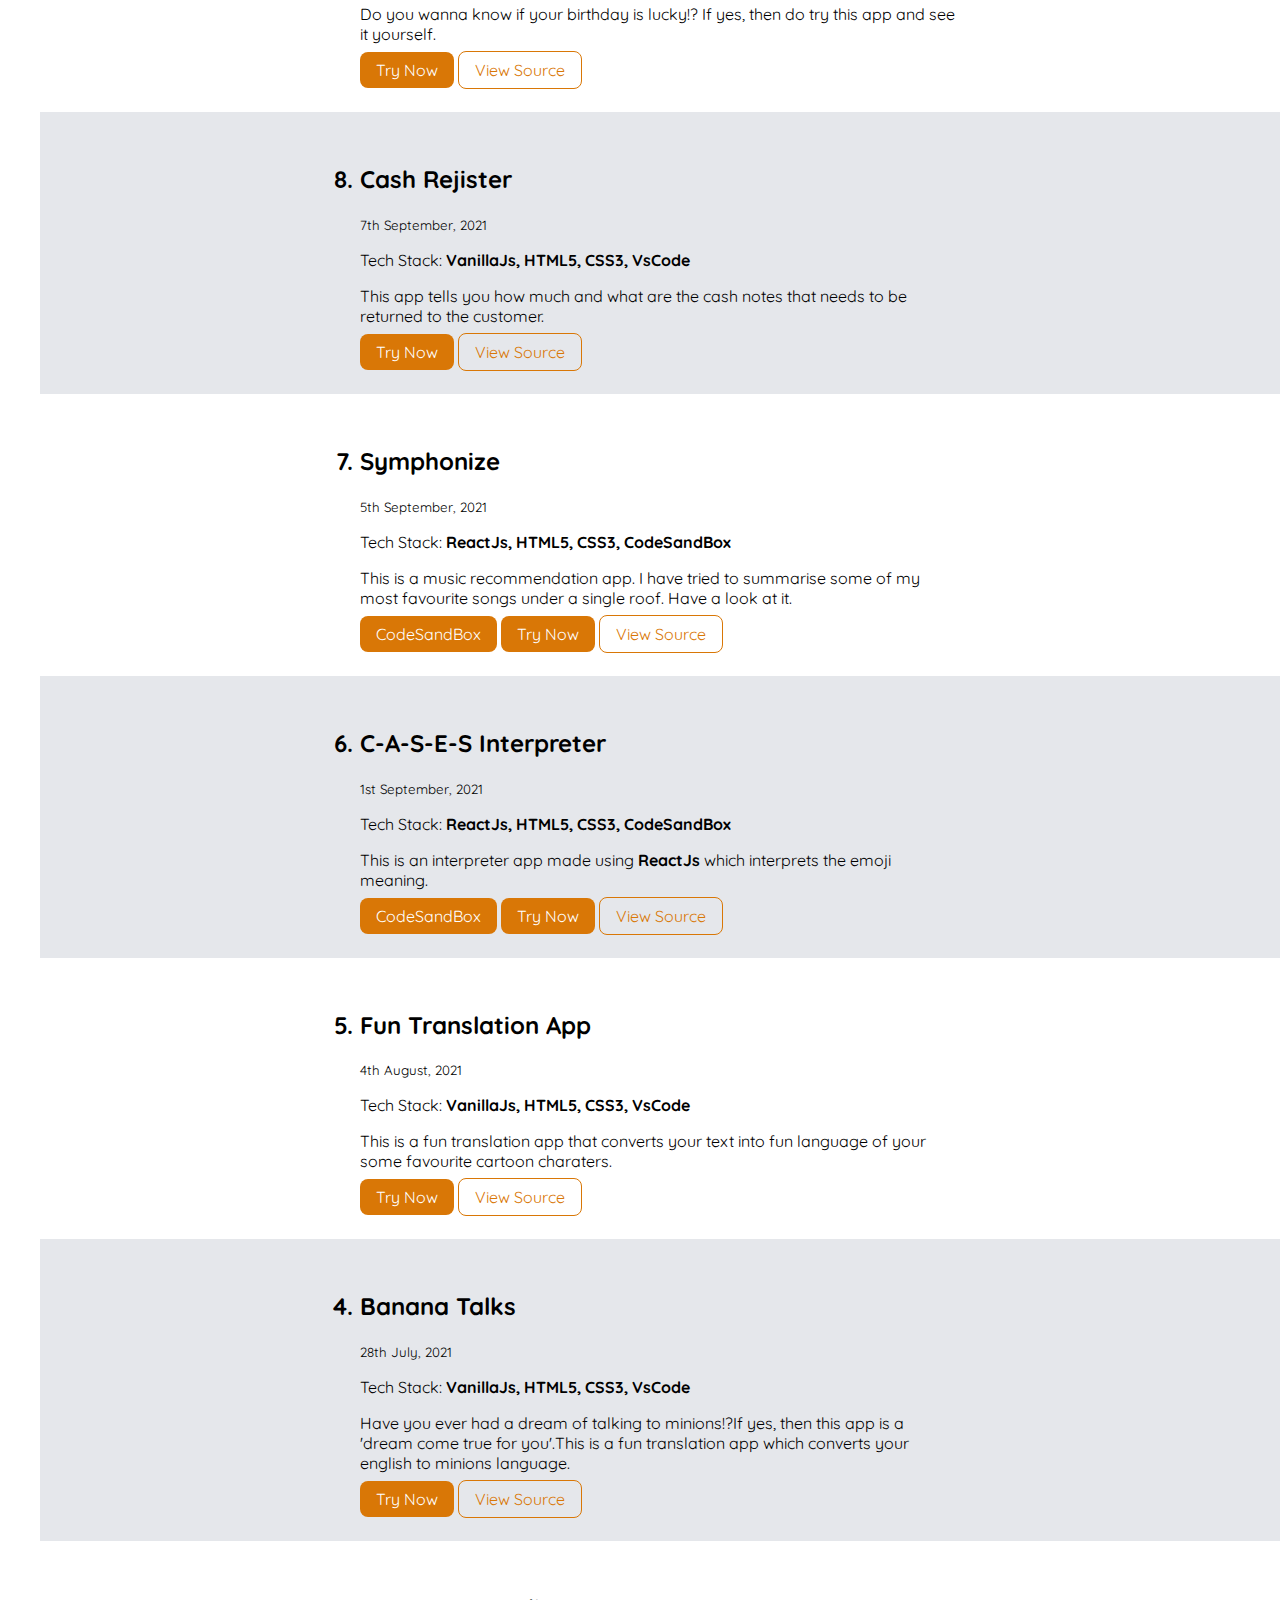
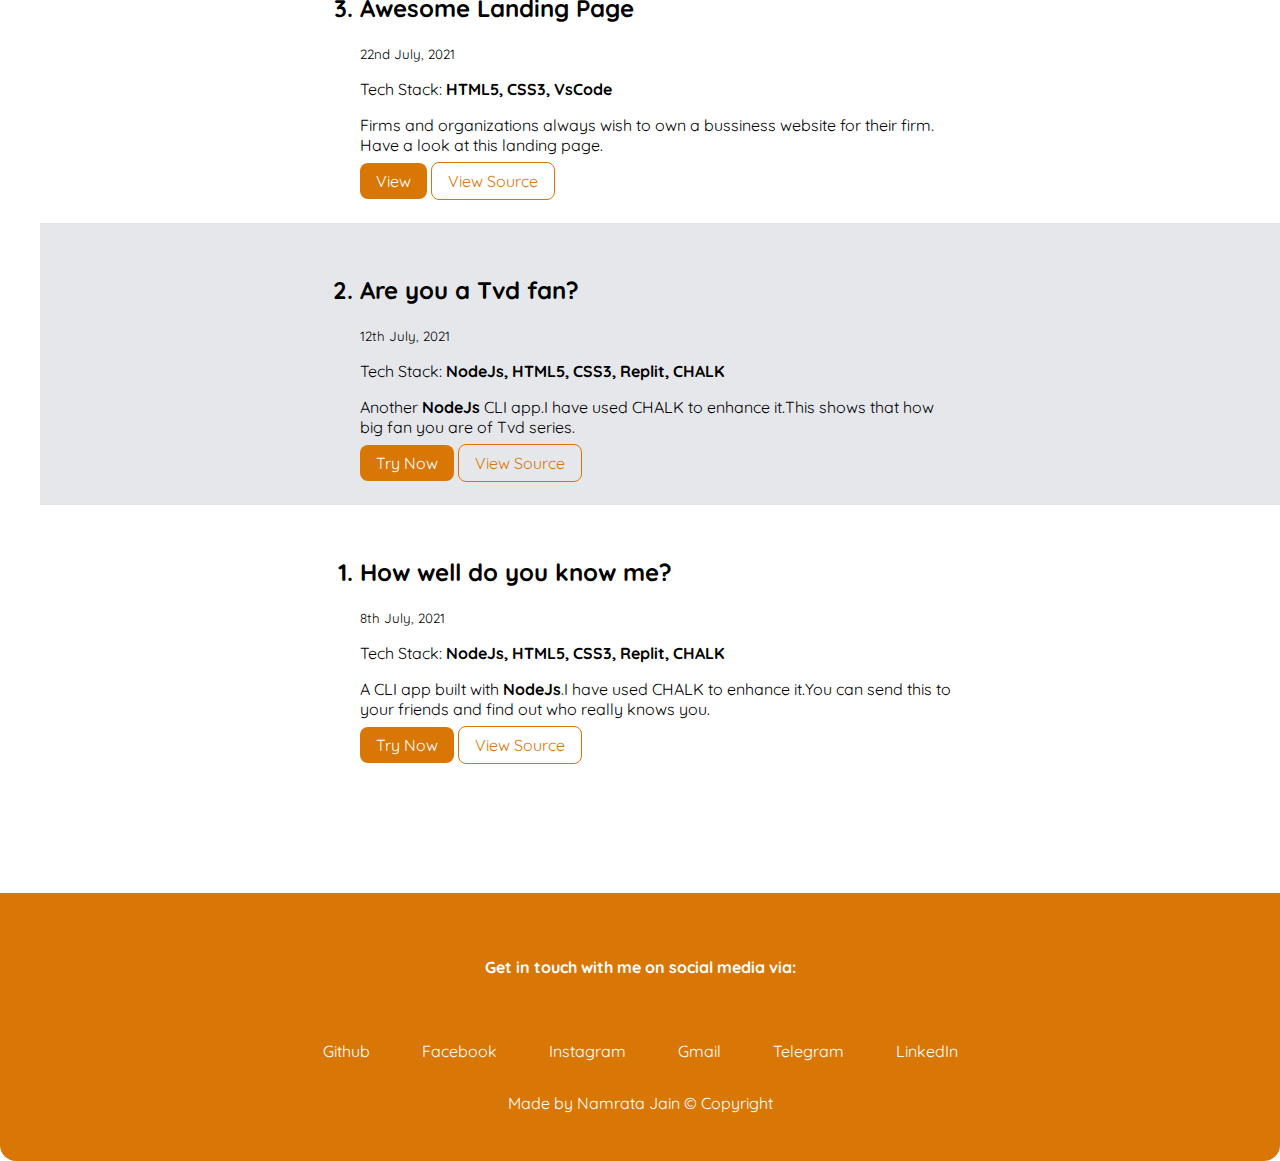
<file: projects.html>
<!DOCTYPE html>
<html lang="en">
<head>
    <meta charset="UTF-8">
    <meta http-equiv="X-UA-Compatible" content="IE=edge">
    <meta name="viewport" content="width=1024">
    <meta name="theme-color" content="#D97706">
    <title>Projects | NamrataJain</title>
    <link rel="shortcut icon" type="image/png" href="Images/faviconmain.png"/>

    <link href="/style.css" rel="stylesheet" />
</head>
<body>
    <nav class="navigation container">
        <div class="new-brand">iAmDeveloper</div>
        <ul class="list-non-bullet nav-pills">
            <li  class=list-item-inline>
                <a class="link" href="index.html">home</a>
            </li>
            <li class=list-item-inline>
                <a class="link link-active" href="projects.html">projects</a>
            </li>
            <li class=list-item-inline>
                <a class="link" href="blogs.html">blogs</a>
            </li>
            <li class=list-item-inline>
                <a class="link" href="paintings.html">paintings</a>
            </li>
        </ul>
    </nav>

    <header class="hero">
        <img class="hero-img" src="Images/project.svg">
        <h1 class="hero-heading">Hello there!<span class="heading-inverted">Have a look at my projects</span>:-)</h1>
    </header>

    <ol reversed>
        <section class="section offwhite">
            <div class="container container-center">
            
        <h2><li>Where are my stockers!?</li></h2>
        <small>11th September, 2021</small>
        <p>Tech Stack: <strong>VanillaJs, HTML5, CSS3, VsCode</strong></p>
        <p>this app tells you the profit and loss you made in your stock purchase.</p>
        <a class="link link-primary" href="https://wherearemystockers.netlify.app" target="_blank">Try Now</a>
        <a class="link link-secondary" href="https://github.com/Namrata-J/Project-12" target="_blank">View Source</a>
    
            </div>    
        </section>
        <section class="section">
            <div class="container container-center">

            <h2><li>Is your birthday a palindrome!?</li></h2>
            <small>10th September, 2021</small>
            <p>Tech Stack: <strong>VanillaJs, HTML5, CSS3, VsCode</strong></p>
            <p>Do you wanna know if your birthday is a palindrome? If yes, then do try this app. This is fun app which tells you if your birthday is a palindrome and if not, then it also tells you the closest palindrome date.</p>
            <a class="link link-primary" href="https://isbirthdayapalindrome.netlify.app" target="_blank">Try Now</a>
            <a class="link link-secondary" href="https://github.com/Namrata-J/Project-11" target="_blank">View Source</a>

        </div>    
        </section>
        <section class="section offwhite">
            <div class="container container-center">
            
        <h2><li>Fun With Triangles</li></h2>
        <small>9th September, 2021</small>
        <p>Tech Stack: <strong>VanillaJs, HTML5, CSS3, VsCode</strong></p>
        <p>Have fun with triangles. Interacting with this app wil let you know how fun it is to deal with triangles.</p>
        <a class="link link-primary" href="https://dofunwithtriangles.netlify.app" target="_blank">Try Now</a>
        <a class="link link-secondary" href="https://github.com/Namrata-J/Project-10" target="_blank">View Source</a>
    
            </div>    
        </section>
        <section class="section">
            <div class="container container-center">

            <h2><li>Lucky Birthday!?</li></h2>
            <small>8th September, 2021</small>
            <p>Tech Stack: <strong>VanillaJs, HTML5, CSS3, VsCode</strong></p>
            <p>Do you wanna know if your birthday is lucky!? If yes, then do try this app and see it yourself.</p>
            <a class="link link-primary" href="https://dobcheck.netlify.app" target="_blank">Try Now</a>
            <a class="link link-secondary" href="https://github.com/Namrata-J/Project-9" target="_blank">View Source</a>

        </div>    
        </section>
    <section class="section offwhite">
        <div class="container container-center">
        
    <h2><li>Cash Rejister</li></h2>
    <small>7th September, 2021</small>
    <p>Tech Stack: <strong>VanillaJs, HTML5, CSS3, VsCode</strong></p>
    <p>This app tells you how much and what are the cash notes that needs to be returned to the customer.</p>
    <a class="link link-primary" href="https://cashrejister.netlify.app" target="_blank">Try Now</a>
    <a class="link link-secondary" href="https://github.com/Namrata-J/Project-8" target="_blank">View Source</a>

        </div>    
    </section>
        <section class="section">
            <div class="container container-center">

            <h2><li>Symphonize</li></h2>
            <small>5th September, 2021</small>
            <p>Tech Stack: <strong>ReactJs, HTML5, CSS3, CodeSandBox</strong></p>
            <p>This is a music recommendation app. I have tried to summarise some of my most favourite songs under a single roof. Have a look at it. </p>
            <a class="link link-primary" href="https://oxi6s.csb.app/" target="_blank">CodeSandBox</a>
            <a class="link link-primary" href="https://symphonize.netlify.app" target="_blank">Try Now</a>
            <a class="link link-secondary" href="https://github.com/Namrata-J/Project-7" target="_blank">View Source</a>

        </div>    
        </section>
        <section class="section offwhite">
            <div class="container container-center">
            
        <h2><li>C-A-S-E-S Interpreter</li></h2>
        <small>1st September, 2021</small>
        <p>Tech Stack: <strong>ReactJs, HTML5, CSS3, CodeSandBox</strong></p>
        <p>This is an interpreter app made using <strong>ReactJs</strong> which interprets the emoji meaning.</p>
        <a class="link link-primary" href="https://emrdk.csb.app/" target="_blank">CodeSandBox</a>
        <a class="link link-primary" href="https://casesinterpreter.netlify.app" target="_blank">Try Now</a>
        <a class="link link-secondary" href="https://github.com/Namrata-J/Project-6" target="_blank">View Source</a>
    
            </div>    
        </section>
        <section class="section">
            <div class="container container-center">

            <h2><li>Fun Translation App</li></h2>
            <small>4th August, 2021</small>
            <p>Tech Stack: <strong>VanillaJs, HTML5, CSS3, VsCode</strong></p>
            <p>This is a fun translation app that converts your text into fun language of your some favourite cartoon charaters.</p>
            <a class="link link-primary" href="https://funcartoontranslations.netlify.app" target="_blank">Try Now</a>
            <a class="link link-secondary" href="https://github.com/Namrata-J/Project-5" target="_blank">View Source</a>

        </div>    
        </section>
        <section class="section offwhite">
            <div class="container container-center">
            
        <h2><li>Banana Talks</li></h2>
        <small>28th July, 2021</small>
        <p>Tech Stack: <strong>VanillaJs, HTML5, CSS3, VsCode</strong></p>
        <p>Have you ever had a dream of talking to minions!?If yes, then this app is a 'dream come true for you'.This is a fun translation app which converts your english to minions language.</p>
        <a class="link link-primary" href="https://minionbananatalks.netlify.app" target="_blank">Try Now</a>
        <a class="link link-secondary" href="https://github.com/Namrata-J/Project-4" target="_blank">View Source</a>
    
            </div>    
        </section>
        <section class="section">
            <div class="container container-center">

            <h2><li>Awesome Landing Page</li></h2>
            <small>22nd July, 2021</small>
            <p>Tech Stack: <strong>HTML5, CSS3, VsCode</strong></p>
            <p>Firms and organizations always wish to own a bussiness website for their firm. Have a look at this landing page. </p>
            <a class="link link-primary" href="https://njlandingpage.netlify.app" target="_blank">View</a>
            <a class="link link-secondary" href="https://github.com/Namrata-J/Project-3" target="_blank">View Source</a>

        </div>    
        </section>
    <section class="section offwhite">
        <div class="container container-center">
        
    <h2><li>Are you a Tvd fan?</li></h2>
    <small>12th July, 2021</small>
    <p>Tech Stack: <strong>NodeJs, HTML5, CSS3, Replit, CHALK</strong></p>
    <p>Another <strong>NodeJs</strong> CLI app.I have used CHALK to enhance it.This shows that how big fan you are of Tvd series.</p>
    <a class="link link-primary" href="https://clitvdquizapp.netlify.app" target="_blank">Try Now</a>
    <a class="link link-secondary" href="https://github.com/Namrata-J/Project-2" target="_blank">View Source</a>

        </div>    
    </section>
    <section class="section">
        <div class="container container-center">
            
                <h2><li>How well do you know me?</li></h2>
                <small>8th July, 2021</small>
                <p>Tech Stack: <strong>NodeJs, HTML5, CSS3, Replit, CHALK</strong></p>
                <p>A CLI app built with <strong>NodeJs</strong>.I have used CHALK to enhance it.You can send this to your friends and find out who really knows you.</p>
                <a class="link link-primary" href="https://cliquiz.netlify.app" target="_blank">Try Now</a>
            
                <a class="link link-secondary" href="https://github.com/Namrata-J/Project-1" target="_blank">View Source</a>
            </div>
            </section>   

        
    </ol>

    <div style="height:10vh;"></div>

    <footer class="footer">
        <div class="footer-heading">Get in touch with me on social media via:</div>
        <ul class=list-non-bullet>
            <li class="list-item-inline"><a class="link" href="https://github.com/Namrata-J" target="_blank">Github</a></li>
            <li class="list-item-inline"><a class="link" href="https://www.facebook.com/profile.php?id=100036608312591" target="_blank">Facebook</a></li>
            <li class="list-item-inline"><a class="link" href="https://www.instagram.com/the_dexterous_me?r=nametag" target="_blank">Instagram</a></li>
            <li class="list-item-inline"><a class="link" href="mailto: namratajain29001@gmail.com" target="_blank">Gmail</a></li>
            <li class="list-item-inline"><a class="link" href="https://t.me/Iam_NamrataJain" target="_blank">Telegram</a></li>
            <li class="list-item-inline"><a class="link" href="https://www.linkedin.com/in/namrata-jain-2b6203216/" target="_blank">LinkedIn</a></li>
        </ul>
        <p style="text-align: center; color: white;">Made by Namrata Jain © Copyright</p>
        </footer>

        

</body>
</html>
</file>
<file: style.css>
@import url('https://fonts.googleapis.com/css2?family=Quicksand&display=swap');

:root{
      --primary-color: #D97706;
      --color-grey: #9CA3AF;
      --light-grey: #E5E7EB;
    }


body{
font-family: 'Quicksand', sans-serif;
margin: 0px;
}

hr{
    margin: 2rem 0rem;
}

/**container**/
.container{
    padding-left: 1rem;
    padding-right: 1rem;
}
.container-center{
    max-width: 600px;
    margin: auto;
}

/**links**/
.link{
    text-decoration: none;
    padding: 0.5rem 1rem;
}

.link-primary{
    background-color: var(--primary-color);
    border-radius: 0.5rem;
    color: white;
}

.link-secondary{
    color: var(--primary-color);
    border-radius: 0.5rem;
    border: 1px solid var(--primary-color);
}

/**lists**/
.list-non-bullet{
    list-style: none;
}

.list-item-inline{
    display: inline;
    padding: 0.5rem 0.5rem;
}

/**navigation**/
.navigation{
    background-color: var(--primary-color);
    color: white;
    padding: 1rem;
    border-bottom-left-radius: 1rem;
    border-top-right-radius: 1rem;
}

.navigation .link{
    color: white;
}

.navigation .nav-pills{
    text-align: right;
}

.navigation .new-brand{
    font-weight: bold;
    font-size: 2rem;
}

.navigation .link-active{
    font-weight: bold;
}

/**header**/
.hero{
    padding: 2rem;
}

.hero-img{
    max-width: 400px;
    margin:auto;
    display: block;
}

.hero-heading{
    text-align: center;
    padding: 1rem;
    color: var(--color-grey);
}

.heading-inverted{
    color: var(--primary-color);
}

/**section**/
.section{
    padding: 2rem;
}

.section h1{
    text-align: center;
    padding: 1rem;
}

.offwhite{
    background-color: var(--light-grey);
}

/**footer**/
.footer{
    background-color: var(--primary-color);
    padding: 2rem;
    border-bottom-left-radius: 1rem;
    border-bottom-right-radius: 1rem;
}

.footer-heading{
    text-align: center;
    padding: 2rem;
    font-weight: bold;
    color: white;
}
.footer .list-non-bullet{
    padding: 1rem 2rem;
    text-align: center;
}
.footer .link{
    color: white;
}
.special{
    color: var(--color-grey);
}
.section .special{
    padding: 0rem;
    text-align: left;
}
.join{
    text-align: center;
    color: var(--color-grey);
    font-size: larger;
    padding: 1rem;
}
.footer a:hover{
background-color: var(--color-grey);
border-radius: 10rem;
}
.paint{
    display: block;
    margin: auto;
    margin-top: 3rem;
    max-width: 10px;
}
.ab{
    padding: 1rem;
}
.abc{
    display: block;
    margin: auto;
    margin-top: 3rem;
    max-width: 30rem;
    margin-bottom: 0rem;
}
.abcd{
    text-align: center;
    color: var(--color-grey);
}
</file>
<file: blogstyle.css>
@import url('https://fonts.googleapis.com/css2?family=Tourney:wght@800&display=swap');

@import url('https://fonts.googleapis.com/css2?family=Signika:wght@300&family=Tajawal&family=Tourney:wght@800&display=swap');

:root{
    --orange: #D97706;
    --color-grey: #6B7280;
    --light-grey: #9CA3AF;
    --color-pink: #EF4444;
    --color-green: #10B981;

}


.hero{
    font-family: 'Tourney', cursive;
    margin: 0px;
    color: var(--orange);
}
.hero .heading{
    color: var(--color-grey);
}

body{
    font-family: 'Signika', sans-serif;
}

span{
    color: var(--light-grey);
}
.photo{
    display: block;
    max-width: 900px;
    margin: auto;
    margin-top: 3rem;
}
.head{
    color: var(--color-grey);
    text-align: center;
    font-size: 2rem;
}
</file>
